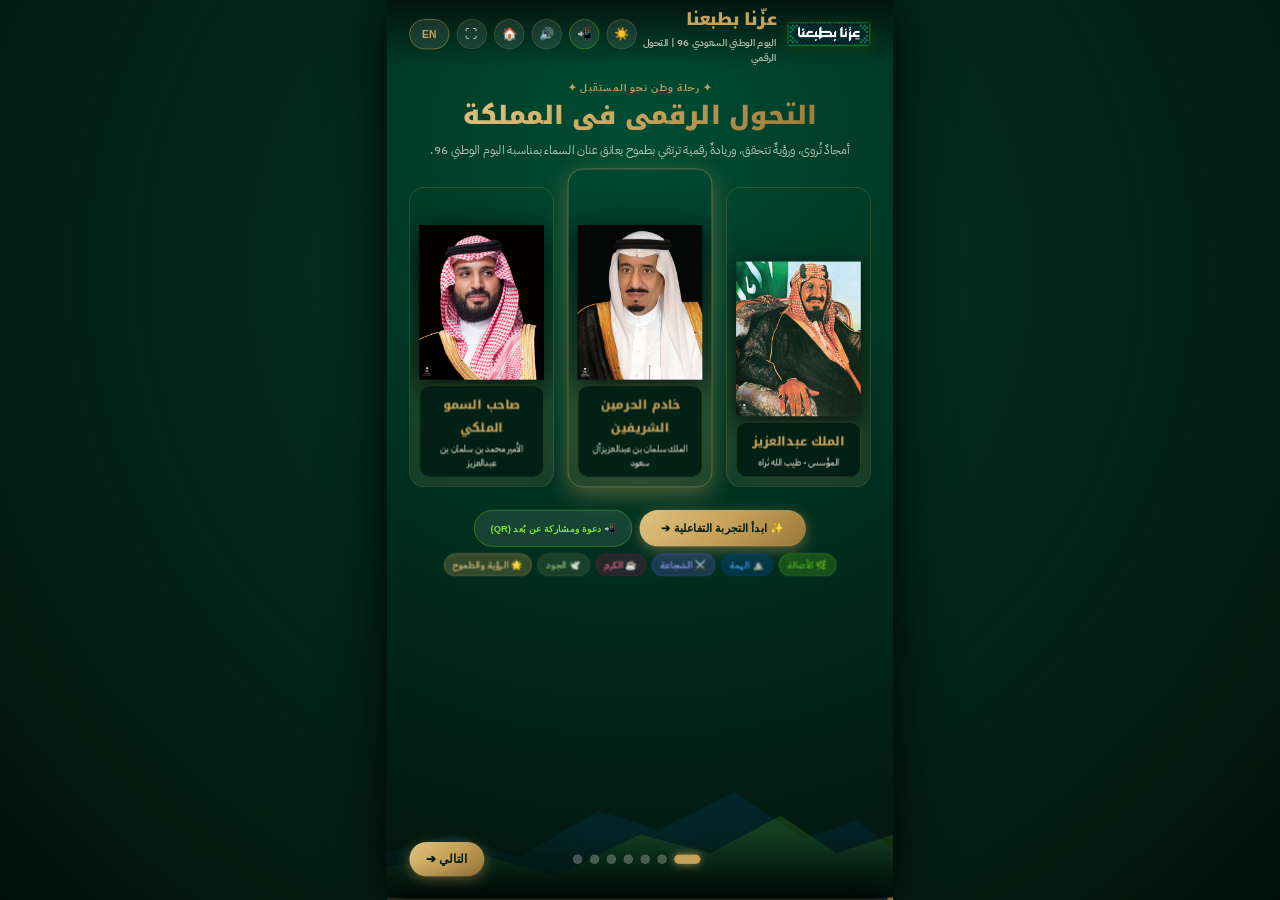
<file: index.html>
<!DOCTYPE html>
<html lang="ar" dir="rtl">
<head>
  <meta charset="UTF-8">
  <meta name="viewport" content="width=device-width, initial-scale=1.0, maximum-scale=1.0, user-scalable=no, viewport-fit=cover">
  <title>التحول الرقمي في المملكة العربية السعودية | اليوم الوطني 96 - عزّنا بطبعنا</title>
  
  <!-- CSS Stylesheets -->
  <link rel="stylesheet" href="css/identity-theme.css">
  <link rel="stylesheet" href="css/totem-layout.css">
  <link rel="stylesheet" href="css/interactive-effects.css">
</head>
<body>

  <!-- حاوية التوتم العمودية 1080x1920 لشاشة Outdoor TV-550L -->
  <div id="totem-viewport">
    
    <!-- كانفاس الكونفيتي والألعاب النارية -->
    <canvas id="confetti-canvas" style="position: absolute; top: 0; left: 0; width: 100%; height: 100%; pointer-events: none; z-index: 999;"></canvas>

    <!-- شريط الرأس العلوي الفاخر -->
    <header class="kiosk-header">
      <div class="brand-section">
        <img src="assets/patterns/ezzana-badge.png" alt="شعار عزّنا بطبعنا" class="brand-emblem">
        <div class="brand-titles">
          <span class="brand-slogan" data-i18n="brandSlogan">عزّنا بطبعنا</span>
          <span class="brand-sub" data-i18n="brandSub">اليوم الوطني السعودي 96 | التحول الرقمي</span>
        </div>
      </div>
      <div class="kiosk-actions">
        <button id="action-theme-btn" class="action-btn" title="تبديل المظهر (فاتح / داكن) | Toggle Theme">☀️</button>
        <button id="action-qr-btn" class="action-btn" title="رمز الدعوة والمشاركة عن بُعد (QR Code)" style="border-color: #5aba1c; color: #82e038;">📲</button>
        <button id="action-sound-btn" class="action-btn" title="المؤثرات الصوتية">🔊</button>
        <button id="action-home-btn" class="action-btn" title="البداية">🏠</button>
        <button id="action-fullscreen-btn" class="action-btn" title="ملء الشاشة">⛶</button>
        <button id="action-lang-btn" class="action-btn lang-btn" title="Language Toggle">EN</button>
      </div>
    </header>

    <!-- مسرح العرض والمحتوى التفاعلي -->
    <main class="kiosk-stage">

      <!-- ==========================================
           القسم 0: شاشة البداية والترحيب الملكي
           ========================================== -->
      <section id="section-hero" class="kiosk-section active bg-tuwaiq-overlay">
        <div class="section-header" style="margin-top: 5px;">
          <span class="section-tag" data-i18n="heroTag">✦ رحلة وطن نحو المستقبل ✦</span>
          <h1 class="section-title gold-text" data-i18n="heroTitle" style="font-size: 54px; margin-bottom: 8px;">
            التحول الرقمي في المملكة
          </h1>
          <p class="section-desc" data-i18n="heroDesc">
            أمجادٌ تُروى، ورؤيةٌ تتحقق، وريادةٌ رقمية ترتقي بطموح يعانق عنان السماء بمناسبة اليوم الوطني 96.
          </p>
        </div>

        <!-- جدارية قادة الوطن الرسمية المفرغة -->
        <div class="hero-leaders-grid">
          <!-- المؤسس الملك عبدالعزيز -->
          <div class="leader-portrait-card">
            <img src="assets/leaders/King-Abdulaziz.png" alt="الملك عبدالعزيز آل سعود" class="leader-img">
            <div class="leader-meta">
              <div class="leader-title" data-i18n="kingAbdulazizTitle">الملك عبدالعزيز</div>
              <div class="leader-role" data-i18n="kingAbdulazizRole">المؤسس - طيب الله ثراه</div>
            </div>
          </div>

          <!-- خادم الحرمين الشريفين الملك سلمان -->
          <div class="leader-portrait-card featured">
            <img src="assets/leaders/King-Salman.png" alt="خادم الحرمين الشريفين الملك سلمان بن عبدالعزيز" class="leader-img">
            <div class="leader-meta">
              <div class="leader-title" data-i18n="kingSalmanTitle">خادم الحرمين الشريفين</div>
              <div class="leader-role" data-i18n="kingSalmanRole">الملك سلمان بن عبدالعزيز آل سعود</div>
            </div>
          </div>

          <!-- سمو ولي العهد الأمير محمد بن سلمان -->
          <div class="leader-portrait-card">
            <img src="assets/leaders/Crown-Prince-Mohammad-Bin-Salman.png" alt="سمو ولي العهد الأمير محمد بن سلمان" class="leader-img">
            <div class="leader-meta">
              <div class="leader-title" data-i18n="crownPrinceTitle">صاحب السمو الملكي</div>
              <div class="leader-role" data-i18n="crownPrinceRole">الأمير محمد بن سلمان بن عبدالعزيز</div>
            </div>
          </div>
        </div>

        <!-- زر ابدأ التجربة اللمسي وزر دعوة المشاركة عن بعد -->
        <div style="display: flex; justify-content: center; gap: 16px; margin: 25px 0 15px; flex-wrap: wrap;">
          <button id="hero-start-btn" class="dock-nav-btn primary" data-i18n="heroStartBtn" style="height: 78px; padding: 0 46px; font-size: 24px; border-radius: var(--radius-full);">
            ✨ ابدأ التجربة التفاعلية ➔
          </button>
          <button id="hero-invite-qr-btn" class="dock-nav-btn" style="height: 78px; padding: 0 34px; font-size: 20px; border-color: #5aba1c; color: #82e038; border-radius: var(--radius-full);">
            📲 دعوة ومشاركة عن بُعد (QR)
          </button>
        </div>

        <!-- شريط طِباع الهوية الستة المعتمدة -->
        <div class="traits-strip" style="display: flex; justify-content: center; gap: 12px; flex-wrap: wrap;">
          <span class="badge-trait" style="background: rgba(90, 186, 28, 0.25); color: #5aba1c; border: 1.5px solid #5aba1c; font-size: 20px;" data-i18n="traitAuthenticity">🌿 الأصالة</span>
          <span class="badge-trait" style="background: rgba(0, 80, 175, 0.25); color: #4da3ff; border: 1.5px solid #0050af; font-size: 20px;" data-i18n="traitDetermination">⛰️ الهمة</span>
          <span class="badge-trait" style="background: rgba(101, 101, 224, 0.25); color: #a2a2ff; border: 1.5px solid #6565e0; font-size: 20px;" data-i18n="traitCourage">⚔️ الشجاعة</span>
          <span class="badge-trait" style="background: rgba(151, 26, 77, 0.25); color: #ff6b9d; border: 1.5px solid #971a4d; font-size: 20px;" data-i18n="traitGenerosity">☕ الكرم</span>
          <span class="badge-trait" style="background: rgba(96, 124, 79, 0.25); color: #8ec371; border: 1.5px solid #607c4f; font-size: 20px;" data-i18n="traitGiving">🕊️ الجود</span>
          <span class="badge-trait" style="background: rgba(198, 162, 90, 0.25); color: #dfc27e; border: 1.5px solid #c6a25a; font-size: 20px;" data-i18n="traitVision">🌟 الرؤية والطموح</span>
        </div>
      </section>

      <!-- ==========================================
           القسم 1: منجزات المملكة والحوكمة الوطنية
           ========================================== -->
      <section id="section-saudi" class="kiosk-section bg-sadu-overlay">
        <div class="section-header">
          <div style="display: flex; justify-content: center; align-items: center; gap: 14px; margin-bottom: 8px;">
            <span class="section-tag" data-i18n="sec1Tag">القسم الأول | منجزات المملكة</span>
            <button class="source-tag-btn open-source-modal-btn" data-source-key="sdaiaAndVision">
              🔍 المصدر الرسمي المعتمد (DGA & SDAIA)
            </button>
          </div>
          <h2 class="section-title gold-text" data-i18n="sec1Title">التحول الرقمي والحوكمة الوطنية</h2>
          <p class="section-desc" data-i18n="sec1Desc">منظومة وطنية رائدة ترتكز على كفاءة الخدمات وسيادة البيانات وحوكمة الإجراءات الحكومية.</p>
        </div>

        <!-- الركائز الثلاث التفاعلية مع شاشات المحاكاة -->
        <div class="pillars-grid">
          <!-- الخدمات الرقمية -->
          <div class="national-card pillar-card" data-showcase="services_pillar">
            <div class="pillar-icon-box">⚡</div>
            <h3 class="pillar-title" data-i18n="pillar1Title">الخدمات الرقمية</h3>
            <p style="font-size: 21px; color: var(--text-cream); line-height: 1.6;" data-i18n="pillar1Desc">
              أتمتة المعاملات الحكومية بنسبة تفوق 97% وتقديم تجربة مستفيد متكاملة عبر منصات أبشر ونفاذ وتوكلنا.
            </p>
            <span style="font-size: 16px; color: var(--snd-gold); margin-top: 14px; font-weight: 700;">👆 المس لعرض المحاكاة والتفاصيل ➔</span>
          </div>

          <!-- البيانات والذكاء الاصطناعي -->
          <div class="national-card pillar-card" style="border-color: var(--trait-authenticity);" data-showcase="ai_pillar">
            <div class="pillar-icon-box" style="border-color: var(--trait-authenticity); color: var(--trait-authenticity);">🧠</div>
            <h3 class="pillar-title" style="color: var(--trait-authenticity);" data-i18n="pillar2Title">البيانات والذكاء الاصطناعي</h3>
            <p style="font-size: 21px; color: var(--text-cream); line-height: 1.6;" data-i18n="pillar2Desc">
              بناء مراكز الحوسبة السيادية وبنك البيانات الوطني تحت إشراف (سدايا) وصناعة النماذج اللغوية الذكية.
            </p>
            <span style="font-size: 16px; color: var(--trait-authenticity); margin-top: 14px; font-weight: 700;">👆 المس لعرض المحاكاة والتفاصيل ➔</span>
          </div>

          <!-- الحوكمة المؤسسية -->
          <div class="national-card pillar-card" style="border-color: var(--trait-courage);" data-showcase="governance_pillar">
            <div class="pillar-icon-box" style="border-color: var(--trait-courage); color: var(--trait-courage);">⚖️</div>
            <h3 class="pillar-title" style="color: #a2a2ff;" data-i18n="pillar3Title">الحوكمة المؤسسية</h3>
            <p style="font-size: 21px; color: var(--text-cream); line-height: 1.6;" data-i18n="pillar3Desc">
              تطبيق أعلى معايير الشفافية وإدارة المخاطر والامتثال لضوابط هيئة الحكومة الرقمية (DGA).
            </p>
            <span style="font-size: 16px; color: #a2a2ff; margin-top: 14px; font-weight: 700;">👆 المس لعرض المحاكاة والتفاصيل ➔</span>
          </div>
        </div>

        <!-- عجلة الحوكمة التفاعلية السداسية -->
        <div class="wheel-section-box">
          <div style="text-align: center; margin-bottom: 12px;">
            <span class="badge-trait" style="background: rgba(198, 162, 90, 0.2); color: var(--snd-gold); border: 1.5px solid var(--snd-gold); font-size: 17px;" data-i18n="wheelPrompt">
              👆 المس محاور عجلة الحوكمة لاستعراض الضوابط والمؤشرات الوطنية
            </span>
          </div>

          <div class="wheel-container">
            <svg id="governance-wheel-svg" viewBox="0 0 520 520" class="wheel-svg"></svg>
            <div class="wheel-center-hub">
              <span class="wheel-center-title">عجلة الحوكمة</span>
              <span class="wheel-center-sub">Governance Wheel</span>
              <span style="font-size: 26px; margin-top: 4px;">🇸🇦</span>
            </div>
          </div>

          <div id="governance-details-panel" class="wheel-details-panel">
            <!-- يتم التحديث تلقائياً عبر governance-wheel.js -->
          </div>
        </div>
      </section>

      <!-- ==========================================
           القسم 2: خارطة الاستكشاف التفاعلية الحقيقية ومحاور رؤية 2030
           ========================================== -->
      <section id="section-map" class="kiosk-section bg-tuwaiq-overlay">
        <div class="section-header">
          <div style="display: flex; justify-content: center; align-items: center; gap: 14px; margin-bottom: 8px;">
            <span class="section-tag" data-i18n="sec2Tag">القسم الثاني | خارطة الاستكشاف</span>
            <button class="source-tag-btn open-source-modal-btn" data-source-key="sdaiaAndVision">
              🔍 المصدر الرسمي المعتمد (Vision 2030)
            </button>
          </div>
          <h2 class="section-title gold-text" data-i18n="sec2Title">خارطة التحول الرقمي ومحاور الرؤية 2030</h2>
          <p class="section-desc" data-i18n="sec2Desc">استكشف جغرافية التحول الرقمي الحقيقية في المملكة وارتباط المشاريع الكبرى بمحاور رؤية السعودية 2030 الثلاثة.</p>
        </div>

        <div class="map-section-wrapper">
          <!-- فلاتر محاور الرؤية الثلاثة المكبرة -->
          <div class="map-filters-row">
            <button class="map-pillar-filter active" data-pillar="all">
              🌐 جميع المحاور والمناطق
            </button>
            <button class="map-pillar-filter" data-pillar="vibrant">
              💚 <span data-i18n="pillarSociety">مجتمع حيوي</span>
            </button>
            <button class="map-pillar-filter" data-pillar="thriving">
              ⚡ <span data-i18n="pillarEconomy">اقتصاد مزدهر</span>
            </button>
            <button class="map-pillar-filter" data-pillar="ambitious">
              🏛️ <span data-i18n="pillarNation">وطن طموح</span>
            </button>
          </div>

          <!-- خريطة المملكة الحقيقية المعتمدة -->
          <div id="saudi-map-container" class="saudi-map-container">
            <!-- يتم تشغيل الخريطة الحقيقية الدقيقة مع النقاط التفاعلية عبر map-explorer.js -->
          </div>

          <!-- بطاقة تفاصيل ومحاكاة المنطقة المختارة -->
          <div id="map-region-info-box" class="map-info-box">
            <!-- يتم التحديث بواسطة map-explorer.js -->
          </div>
        </div>
      </section>

      <!-- ==========================================
           القسم 3: جامعة أم القرى - وثائق الإنجازات الرسمية 2025
           ========================================== -->
      <section id="section-uqu" class="kiosk-section bg-tuwaiq-overlay">
        <div class="section-header">
          <div style="display: flex; justify-content: center; align-items: center; gap: 14px; margin-bottom: 8px;">
            <span class="section-tag" data-i18n="sec3Tag">القسم الثالث | وثائق الإنجازات الرسمية 2025</span>
            <button class="source-tag-btn open-source-modal-btn" data-source-key="uquReports">
              🔍 المصدر الرسمي المعتمد (تقريري 2025 الرسميين)
            </button>
          </div>
          <h2 class="section-title gold-text" data-i18n="sec3Title">جامعة أم القرى: رحلة التحول الرقمي</h2>
          <p class="section-desc" data-i18n="sec3Desc">مؤشرات أداء استثنائية ونقلة نوعية في كفاءة التعليم والخدمات الذكية من التقريرين الرسميين المعتمدين 2025.</p>
        </div>

        <!-- بطاقة مؤشر قياس التحول الرقمي لآخر 3 سنوات -->
        <div class="dga-chart-card" data-showcase="uqu_dga" style="cursor: pointer;">
          <div class="dga-chart-header">
            <div>
              <h3 style="font-family: var(--font-display); font-size: 24px; color: var(--snd-gold);" data-i18n="dgaChartTitle">
                📈 مؤشر قياس التحول الرقمي (DGA) لآخر 3 سنوات
              </h3>
              <p style="font-size: 16px; color: var(--text-muted); margin-top: 4px;" data-i18n="dgaChartSub">
                مقارنة نتائج قياس التحول الرقمي لجامعة أم القرى (تقرير 2025 - ص 245)
              </p>
            </div>
            <span style="font-size: 15px; color: var(--snd-gold); font-weight: 700;">👆 المس لعرض المحاكاة والتقرير المباشر ➔</span>
          </div>

          <div class="dga-bars-container">
            <div class="dga-bar-item">
              <div class="dga-bar-val">75.08%</div>
              <div class="dga-bar-fill" style="height: 145px;"></div>
              <div class="dga-bar-year">قياس 2023</div>
              <span class="dga-bar-change change-up">+4.39% زيادة</span>
            </div>

            <div class="dga-bar-item">
              <div class="dga-bar-val">68.60%</div>
              <div class="dga-bar-fill" style="height: 125px; background: linear-gradient(180deg, #c6a25a 0%, #004b2b 100%);"></div>
              <div class="dga-bar-year">قياس 2024</div>
              <span class="dga-bar-change change-down">-6.48% معايير جديدة</span>
            </div>

            <div class="dga-bar-item highlight">
              <div class="dga-bar-val" style="color: #dfc27e; font-size: 26px;">70.17%</div>
              <div class="dga-bar-fill" style="height: 168px;"></div>
              <div class="dga-bar-year" style="color: #dfc27e;">قياس 2025</div>
              <span class="dga-bar-change change-up">+1.57% زيادة مستمرة</span>
            </div>
          </div>
        </div>

        <!-- شبكة الإحصائيات والأرقام المعتمدة 2025 التفاعلية -->
        <div class="uqu-metrics-grid">
          <div class="metric-stat-card" data-showcase="uqu_visits">
            <div class="metric-number">60M+</div>
            <div class="metric-label">زيارات المنصات الرقمية</div>
            <div class="metric-sub">تقرير الإنجازات ص 20</div>
          </div>

          <div class="metric-stat-card" data-showcase="services_pillar">
            <div class="metric-number">12M+</div>
            <div class="metric-label">العمليات المنفذة</div>
            <div class="metric-sub">سرعة وموثوقية عالية</div>
          </div>

          <div class="metric-stat-card" data-showcase="governance_pillar">
            <div class="metric-number">95%</div>
            <div class="metric-label">أتمتة الخدمات</div>
            <div class="metric-sub">معاملات بلا أوراق</div>
          </div>

          <div class="metric-stat-card" data-showcase="uqu_visits">
            <div class="metric-number">6M</div>
            <div class="metric-label">ساعة استخدام بلاك بورد</div>
            <div class="metric-sub">تعلم إلكتروني متكامل</div>
          </div>

          <div class="metric-stat-card" data-showcase="services_pillar">
            <div class="metric-number">850K</div>
            <div class="metric-label">الطلبات الإلكترونية</div>
            <div class="metric-sub">إنجاز ذاتي فوري</div>
          </div>

          <div class="metric-stat-card" data-showcase="ai_pillar">
            <div class="metric-number">105</div>
            <div class="metric-label">المعامل المحدثة</div>
            <div class="metric-sub">أحدث التجهيزات التقنية</div>
          </div>

          <div class="metric-stat-card" data-showcase="uqu_visits">
            <div class="metric-number">+100</div>
            <div class="metric-label">خدمة و16 منصة</div>
            <div class="metric-sub">بيئة موحدة متكاملة</div>
          </div>

          <div class="metric-stat-card" data-showcase="services_pillar">
            <div class="metric-number">5,500</div>
            <div class="metric-label">تيرابايت بيانات منقولة</div>
            <div class="metric-sub">بنية تحتية عملاقة</div>
          </div>
        </div>

        <!-- تبويبات المسارات والذكاء الاصطناعي والمشاريع -->
        <div class="tabs-control-row">
          <button class="tab-btn uqu-tab-btn active" data-target="tab-student" data-i18n="tabStudent">🎓 رحلة الطالب الرقمية</button>
          <button class="tab-btn uqu-tab-btn" data-target="tab-faculty" data-i18n="tabFaculty">👨‍🏫 رحلة عضو التدريس</button>
          <button class="tab-btn uqu-tab-btn" data-target="tab-ai" data-i18n="tabAi">🤖 مبادرات الذكاء الاصطناعي (8)</button>
          <button class="tab-btn uqu-tab-btn" data-target="tab-national" data-i18n="tabNational">🏆 المنجزات الوطنية الكبرى</button>
        </div>

        <!-- محتوى التبويب 1: رحلة الطالب -->
        <div id="tab-student" class="uqu-tab-content">
          <div class="interactive-journey-flow">
            <div class="journey-step-card" data-showcase="services_pillar">
              <div class="step-num-circle">1</div>
              <div class="step-info">
                <h5>القبول والتسجيل الذكي الفوري</h5>
                <p>فرز آلي ومفاضلة ذكية بالربط مع نظام "نور" وهيئة "قياس" دون أي مراجعة حضورية.</p>
              </div>
            </div>
            <div class="journey-step-card" data-showcase="services_pillar">
              <div class="step-num-circle">2</div>
              <div class="step-info">
                <h5>الهوية الرقمية والبطاقة الجامعية</h5>
                <p>إصدار فوري للبطاقة عبر محفظة الهاتف الذكي والعبور الميسر عبر البوابات الذكية والمرافق.</p>
              </div>
            </div>
            <div class="journey-step-card" data-showcase="uqu_visits">
              <div class="step-num-circle">3</div>
              <div class="step-info">
                <h5>البيئة الأكاديمية والتعلم المدمج (بلاك بورد)</h5>
                <p>أكثر من 6 ملايين ساعة استخدام سنوية، ومعامل افتراضية تفاعلية، والمشرف الأكاديمي الذكي.</p>
              </div>
            </div>
            <div class="journey-step-card" data-showcase="services_pillar">
              <div class="step-num-circle">4</div>
              <div class="step-info">
                <h5>الخدمات الذاتية الشاملة (بوابتي وعيادتي)</h5>
                <p>إنجاز أكثر من 850 ألف طلب إلكتروني ذاتي، وحجز العيادات الطبية، والمكتبة الرقمية الذكية.</p>
              </div>
            </div>
            <div class="journey-step-card" data-showcase="uqu_dga">
              <div class="step-num-circle">5</div>
              <div class="step-info">
                <h5>التخرج الرقمي والبرامج القصيرة (MicroX)</h5>
                <p>إصدار وثائق التخرج المشفرة فورياً، وتأهيل لسوق العمل عبر 13 برنامجاً جامعياً قصيراً معتمداً.</p>
              </div>
            </div>
          </div>
        </div>

        <!-- محتوى التبويب 2: رحلة عضو التدريس -->
        <div id="tab-faculty" class="uqu-tab-content" style="display: none;">
          <div class="interactive-journey-flow">
            <div class="journey-step-card" data-showcase="services_pillar">
              <div class="step-num-circle">1</div>
              <div class="step-info">
                <h5>المباشرة والملف الأكاديمي الموحد</h5>
                <p>أتمتة شاملة لإجراءات الموارد البشرية وإدارة النصاب التدريسي بالجدولة الآلية الذكية.</p>
              </div>
            </div>
            <div class="journey-step-card" data-showcase="ai_pillar">
              <div class="step-num-circle">2</div>
              <div class="step-info">
                <h5>التدريس الذكي وأداة "مطور المحتوى"</h5>
                <p>توليد وإثراء المواد التعليمية وبنوك الأسئلة المعيارية بتقنيات الذكاء الاصطناعي التوليدي.</p>
              </div>
            </div>
            <div class="journey-step-card" data-showcase="uqu_visits">
              <div class="step-num-circle">3</div>
              <div class="step-info">
                <h5>منظومة البحث والتمويل المؤسسي</h5>
                <p>إدارة المنح البحثية إلكترونياً، والنشر في أوعية المجلات العالمية المصنفة والمكتبة الرقمية.</p>
              </div>
            </div>
            <div class="journey-step-card" data-showcase="uqu_dga">
              <div class="step-num-circle">4</div>
              <div class="step-info">
                <h5>العطاء المعرفي في المنصة الوطنية OERX</h5>
                <p>تصدر جامعة أم القرى للمملكة بتقديم 2,091 مورداً تعليمياً مفتوحاً متفوقة على 135 جهة.</p>
              </div>
            </div>
          </div>
        </div>

        <!-- محتوى التبويب 3: مبادرات الذكاء الاصطناعي الـ 8 -->
        <div id="tab-ai" class="uqu-tab-content" style="display: none;">
          <div class="ai-initiatives-grid">
            <div class="ai-card" data-showcase="ai_pillar">
              <div class="ai-icon-circle">🤖</div>
              <div>
                <h5 style="font-family: var(--font-display); font-size: 23px; color: var(--snd-gold); margin-bottom: 4px;">مطور المحتوى الذكي</h5>
                <p style="font-size: 18px; color: var(--text-muted);">إثراء المقررات والمواد بالذكاء الاصطناعي التوليدي.</p>
              </div>
            </div>

            <div class="ai-card" data-showcase="ai_pillar">
              <div class="ai-icon-circle">📅</div>
              <div>
                <h5 style="font-family: var(--font-display); font-size: 23px; color: var(--snd-gold); margin-bottom: 4px;">الجدولة الآلية الذكية</h5>
                <p style="font-size: 18px; color: var(--text-muted);">خوارزميات لتوزيع الشعب والقاعات ومنع التعارضات.</p>
              </div>
            </div>

            <div class="ai-card" data-showcase="services_pillar">
              <div class="ai-icon-circle">💬</div>
              <div>
                <h5 style="font-family: var(--font-display); font-size: 23px; color: var(--snd-gold); margin-bottom: 4px;">الدعم الفني الذكي</h5>
                <p style="font-size: 18px; color: var(--text-muted);">مساعد آلي يقدم الحلول الفورية للاستفسارات 24/7.</p>
              </div>
            </div>

            <div class="ai-card" data-showcase="ai_pillar">
              <div class="ai-icon-circle">📊</div>
              <div>
                <h5 style="font-family: var(--font-display); font-size: 23px; color: var(--snd-gold); margin-bottom: 4px;">مساعد البيانات</h5>
                <p style="font-size: 18px; color: var(--text-muted);">استخلاص الرؤى القيادية والتقارير الفورية من البيانات.</p>
              </div>
            </div>

            <div class="ai-card" data-showcase="ai_pillar">
              <div class="ai-icon-circle">📈</div>
              <div>
                <h5 style="font-family: var(--font-display); font-size: 23px; color: var(--snd-gold); margin-bottom: 4px;">التنبؤ الذكي بأداء الطلاب</h5>
                <p style="font-size: 18px; color: var(--text-muted);">رصد مبكر لحالات التعثر الأكاديمي وتقديم الدعم.</p>
              </div>
            </div>

            <div class="ai-card" data-showcase="ai_pillar">
              <div class="ai-icon-circle">💻</div>
              <div>
                <h5 style="font-family: var(--font-display); font-size: 23px; color: var(--snd-gold); margin-bottom: 4px;">AI للمطورين</h5>
                <p style="font-size: 18px; color: var(--text-muted);">أدوات ذكية تدعم مهندسي البرمجيات في بناء الأنظمة.</p>
              </div>
            </div>

            <div class="ai-card" data-showcase="services_pillar">
              <div class="ai-icon-circle">👤</div>
              <div>
                <h5 style="font-family: var(--font-display); font-size: 23px; color: var(--snd-gold); margin-bottom: 4px;">المساعد الشخصي للمنسوبين</h5>
                <p style="font-size: 18px; color: var(--text-muted);">إدارة المهام والمواعيد والطلبات الإدارية لكل موظف.</p>
              </div>
            </div>

            <div class="ai-card" data-showcase="ai_pillar">
              <div class="ai-icon-circle">🎓</div>
              <div>
                <h5 style="font-family: var(--font-display); font-size: 23px; color: var(--snd-gold); margin-bottom: 4px;">المشرف الأكاديمي الذكي</h5>
                <p style="font-size: 18px; color: var(--text-muted);">إرشاد آلي وتوجيه لاختيار المسارات والخطط الدراسية.</p>
              </div>
            </div>
          </div>
        </div>

        <!-- محتوى التبويب 4: المنجزات الوطنية والمشاريع -->
        <div id="tab-national" class="uqu-tab-content" style="display: none;">
          <div style="display: grid; grid-template-columns: repeat(3, 1fr); gap: 16px; margin-bottom: 20px;">
            <div class="national-card" style="padding: 20px; text-align: center; border-color: var(--snd-gold); cursor: pointer;" data-showcase="uqu_dga">
              <div style="font-size: 34px; margin-bottom: 6px;">🥈</div>
              <h5 style="font-family: var(--font-display); font-size: 22px; color: var(--snd-gold);">المركز الثاني بالمملكة</h5>
              <p style="font-size: 17px; color: var(--text-muted); margin-top: 6px;">في البرامج الجامعية القصيرة (MicroX) بـ 13 برنامجاً معتمداً.</p>
            </div>

            <div class="national-card" style="padding: 20px; text-align: center; border-color: var(--trait-authenticity); cursor: pointer;" data-showcase="uqu_visits">
              <div style="font-size: 34px; margin-bottom: 6px;">🥇</div>
              <h5 style="font-family: var(--font-display); font-size: 22px; color: var(--trait-authenticity);">المرتبة الأولى في OERX</h5>
              <p style="font-size: 17px; color: var(--text-muted); margin-top: 6px;">بـ 2,091 مورداً تعليمياً مفتوحاً متفوقة على أكثر من 135 جهة.</p>
            </div>

            <div class="national-card" style="padding: 20px; text-align: center; border-color: #6565e0; cursor: pointer;" data-showcase="uqu_dga">
              <div style="font-size: 34px; margin-bottom: 6px;">🚀</div>
              <h5 style="font-family: var(--font-display); font-size: 22px; color: #a2a2ff;">المستوى المتقدم</h5>
              <p style="font-size: 17px; color: var(--text-muted); margin-top: 6px;">في المؤشر الوطني للتعليم الإلكتروني متقدمة بمرحلتين عن 2023.</p>
            </div>
          </div>

          <div class="national-card" style="padding: 24px 28px;">
            <div style="display: flex; justify-content: space-between; align-items: center; margin-bottom: 14px;">
              <h4 style="font-family: var(--font-display); font-size: 24px; color: var(--snd-gold);">
                📦 محفظة مشاريع وعقود التحول الرقمي المعتمدة (DGA)
              </h4>
              <span class="badge-trait" style="background: rgba(198, 162, 90, 0.2); color: var(--snd-gold); border: 1px solid var(--snd-gold); font-size: 18px;">
                63 مشروعاً تقنياً
              </span>
            </div>
            <div style="display: grid; grid-template-columns: 1fr 1fr; gap: 18px;">
              <div style="background: rgba(0, 58, 39, 0.4); padding: 18px; border-radius: var(--radius-md); border: 1px solid rgba(198, 162, 90, 0.2);">
                <strong style="color: #5aba1c; font-size: 20px;">✓ 42 مشروعاً مكتملاً:</strong>
                <p style="font-size: 18px; color: var(--text-cream); margin-top: 8px; line-height: 1.6;">
                  125 أعمال تشغيل • 9 بنية تحتية وأدوات • 8 منصات رئيسية • 6 أمن سيبراني • 2 خدمات سحابية.
                </p>
              </div>
              <div style="background: rgba(0, 58, 39, 0.4); padding: 18px; border-radius: var(--radius-md); border: 1px solid rgba(198, 162, 90, 0.2);">
                <strong style="color: #dfc27e; font-size: 20px;">⏳ 21 مشروعاً تحت التنفيذ:</strong>
                <p style="font-size: 18px; color: var(--text-cream); margin-top: 8px; line-height: 1.6;">
                  4 بنية تحتية • 4 منصات وأنظمة • 4 أمن سيبراني • 4 تشغيل • 4 صيانة ودعم • 2 خدمات سحابية.
                </p>
              </div>
            </div>
          </div>
        </div>
      </section>

      <!-- ==========================================
           القسم 4: قطاع الصحة الرقمية - وزارة الصحة
           ========================================== -->
      <section id="section-health" class="kiosk-section bg-sadu-overlay">
        <div class="section-header">
          <div style="display: flex; justify-content: center; align-items: center; gap: 14px; margin-bottom: 8px;">
            <span class="section-tag" data-i18n="sec4Tag">القسم الرابع | قطاع الصحة الرقمية</span>
            <button class="source-tag-btn open-source-modal-btn" data-source-key="moh">
              🔍 المصدر الرسمي المعتمد (MOH & Seha)
            </button>
          </div>
          <h2 class="section-title gold-text" data-i18n="sec4Title">وزارة الصحة: رعاية ذكية بلا حدود</h2>
          <p class="section-desc" data-i18n="sec4Desc">منظومة صحية رقمية موحدة تقود العالم في التطبيب الاتصالي والمستشفيات الافتراضية والملف الطبي الموحد.</p>
        </div>

        <!-- شبكة التطبيقات الصحية الوطنية الستة التفاعلية -->
        <div class="health-apps-grid">
          <div class="national-card health-app-card" data-showcase="sehhaty_app">
            <div style="font-size: 44px; margin-bottom: 8px;">💚</div>
            <h4 style="font-family: var(--font-display); font-size: 26px; color: #5aba1c;">تطبيق صحتي</h4>
            <p style="font-size: 18px; color: var(--text-muted); margin-top: 6px; line-height: 1.55;">الملف الصحي، حجز المواعيد، الفحوصات الدورية، وتتبع المؤشرات الحيوية.</p>
            <span class="health-app-badge" style="font-size: 17px;">+30 مليون مستفيد موثق</span>
          </div>

          <div class="national-card health-app-card" data-showcase="seha_virtual">
            <div style="font-size: 44px; margin-bottom: 8px;">🏥</div>
            <h4 style="font-family: var(--font-display); font-size: 26px; color: var(--snd-gold);">مستشفى صحة الافتراضي</h4>
            <p style="font-size: 18px; color: var(--text-muted); margin-top: 6px; line-height: 1.55;">الأكبر عالمياً، يربط 150+ مستشفى لتقديم استشارات دقيقة بالذكاء الاصطناعي.</p>
            <span class="health-app-badge" style="font-size: 17px;">المركز الأول عالمياً</span>
          </div>

          <div class="national-card health-app-card" data-showcase="sehhaty_app">
            <div style="font-size: 44px; margin-bottom: 8px;">💊</div>
            <h4 style="font-family: var(--font-display); font-size: 26px; color: #4da3ff;">منصة وصفتي</h4>
            <p style="font-size: 18px; color: var(--text-muted); margin-top: 6px; line-height: 1.55;">صرف الوصفات الطبية مجاناً وفورياً من أكثر من 5,000 صيدلية تجارية في المملكة.</p>
            <span class="health-app-badge" style="font-size: 17px;">+100 مليون وصفة</span>
          </div>

          <div class="national-card health-app-card" data-showcase="governance_pillar">
            <div style="font-size: 44px; margin-bottom: 8px;">📂</div>
            <h4 style="font-family: var(--font-display); font-size: 26px; color: #a2a2ff;">منصة نفيس (NPHIES)</h4>
            <p style="font-size: 18px; color: var(--text-muted); margin-top: 6px; line-height: 1.55;">المنصة الوطنية الموحدة لتبادل البيانات الصحية بين القطاعين الحكومي والخاص.</p>
            <span class="health-app-badge" style="font-size: 17px;">سجل وطني موحد</span>
          </div>

          <div class="national-card health-app-card" data-showcase="sehhaty_app">
            <div style="font-size: 44px; margin-bottom: 8px;">📅</div>
            <h4 style="font-family: var(--font-display); font-size: 26px; color: #ff6b9d;">تطبيق موعد</h4>
            <p style="font-size: 18px; color: var(--text-muted); margin-top: 6px; line-height: 1.55;">جدولة وحجز المواعيد في مراكز الرعاية الصحية الأولية بكل يسر وسهولة.</p>
            <span class="health-app-badge" style="font-size: 17px;">+80M موعد مجدول</span>
          </div>

          <div class="national-card health-app-card" data-showcase="services_pillar">
            <div style="font-size: 44px; margin-bottom: 8px;">🚑</div>
            <h4 style="font-family: var(--font-display); font-size: 26px; color: #dfc27e;">النقل الإسعافي الذكي</h4>
            <p style="font-size: 18px; color: var(--text-muted); margin-top: 6px; line-height: 1.55;">نظام تتبع جغرافي آلي لحالات الطوارئ مع التوجيه اللحظي للمستشفى الأقرب.</p>
            <span class="health-app-badge" style="font-size: 17px;">استجابة سريعة فائقة</span>
          </div>
        </div>

        <!-- مسار رحلة المريض الرقمية -->
        <div class="national-card" style="padding: 26px 30px;">
          <h3 style="font-family: var(--font-display); font-size: 24px; color: var(--snd-gold); margin-bottom: 16px; text-align: center;" data-i18n="patientJourneyTitle">
            🩺 مسار رحلة المريض الرقمية المتكاملة
          </h3>
          <div class="interactive-journey-flow">
            <div class="journey-step-card" data-showcase="sehhaty_app">
              <div class="step-num-circle" style="background: rgba(90, 186, 28, 0.3); border: 2px solid #5aba1c; color: #5aba1c;">1</div>
              <div class="step-info">
                <h5 style="color: #5aba1c;">حجز الموعد والاستشارة الفورية عن بعد</h5>
                <p>عبر تطبيقي "صحتي" و"موعد" لتحديد العيادة أو طلب استشارة مرئية مباشرة مع طبيب الأسرة.</p>
              </div>
            </div>

            <div class="journey-step-card" data-showcase="seha_virtual">
              <div class="step-num-circle" style="background: rgba(198, 162, 90, 0.3); border: 2px solid var(--snd-gold); color: var(--snd-gold);">2</div>
              <div class="step-info">
                <h5 style="color: var(--snd-gold);">التطبيب الاتصالي عبر مستشفى صحة الافتراضي</h5>
                <p>تشخيص متقدم للحالات المعقدة وربط الأطباء الاستشاريين في كافة المناطق بدون تكبد عناء السفر.</p>
              </div>
            </div>

            <div class="journey-step-card" data-showcase="sehhaty_app">
              <div class="step-num-circle" style="background: rgba(0, 80, 175, 0.3); border: 2px solid #0050af; color: #4da3ff;">3</div>
              <div class="step-info">
                <h5 style="color: #4da3ff;">صرف الوصفة الإلكترونية الفورية (وصفتي)</h5>
                <p>إرسال رسالة برمز الصرف واستلام العلاج مجاناً وفورياً من أقرب صيدلية مجتمعية معتمدة.</p>
              </div>
            </div>

            <div class="journey-step-card" data-showcase="governance_pillar">
              <div class="step-num-circle" style="background: rgba(101, 101, 224, 0.3); border: 2px solid #6565e0; color: #a2a2ff;">4</div>
              <div class="step-info">
                <h5 style="color: #a2a2ff;">الملف الصحي الموحد وتاريخ العلاج (نفيس)</h5>
                <p>حفظ التاريخ المرضي والأشعة والتحاليل سحابياً لضمان سلامة المريض ومنع تكرار الإجراءات.</p>
              </div>
            </div>
          </div>
        </div>
      </section>

      <!-- ==========================================
           القسم 5: الاختبار الوطني التفاعلي
           ========================================== -->
      <section id="section-quiz" class="kiosk-section bg-sadu-overlay">
        <div class="section-header">
          <span class="section-tag" data-i18n="sec5Tag">القسم الخامس | تحدي المعرفة</span>
          <h2 class="section-title gold-text" data-i18n="sec5Title">الاختبار الوطني: تحدي التحول الرقمي</h2>
          <p class="section-desc" data-i18n="sec5Desc">اختبر حصيلتك المعرفية في منجزات التحول الرقمي في المملكة وجامعة أم القرى لليوم الوطني 96.</p>
        </div>

        <div id="quiz-dynamic-box">
          <!-- يتم تشغيل وتحديث الأسئلة والخيارات والنتائج بواسطة quiz-and-certificate.js -->
        </div>
      </section>

      <!-- ==========================================
           القسم 6: النتيجة والشهادة الرسمية المعتمدة
           ========================================== -->
      <section id="section-cert" class="kiosk-section bg-tuwaiq-overlay">
        <div class="section-header">
          <span class="section-tag" data-i18n="sec6Tag">القسم السادس | الشهادة المعتمدة الفورية 2026</span>
          <h2 class="section-title gold-text" data-i18n="sec6Title">شهادة المشاركة والتحول الرقمي المعتمدة 2026</h2>
          <p class="section-desc" data-i18n="sec6Desc">احصل على شهادتك الرسمية المعتمدة لعام 2026م فوراً وبكل سهولة. اكتب اسمك الكريم لتظهر شهادتك المعتمدة مباشرة، وحمّلها أو اطبعها فوراً دون أي جمع للبيانات الشخصية (PDPL).</p>
        </div>

        <!-- إشعار الالتزام بنظام حماية البيانات الشخصية PDPL -->
        <div style="background: rgba(0, 58, 39, 0.7); border: 1.5px solid #5aba1c; border-radius: var(--radius-md); padding: 16px 24px; margin-bottom: 22px; text-align: center; display: flex; align-items: center; justify-content: center; gap: 14px;">
          <span style="font-size: 26px;">🔒</span>
          <span style="font-size: 19px; font-weight: 700; color: #82e038;" data-i18n="certPdplNotice">
            متوافق مع نظام حماية البيانات الشخصية (PDPL): يتم توليد الشهادة وتنزيلها محلياً وفورياً دون حفظ أو جمع أو تخزين أي بيانات شخصية للمستفيد.
          </span>
        </div>

        <!-- نموذج إصدار الشهادة الفورية -->
        <div class="contestant-form-card" style="padding: 24px 30px;">
          <div class="form-row" style="display: grid; grid-template-columns: 2fr 1fr; gap: 20px; margin-bottom: 20px;">
            <div class="form-group">
              <label class="form-label" data-i18n="formName">الاسم الكريم (للطباعة على الشهادة): *</label>
              <input type="text" id="contestant-name" class="kiosk-touch-input" placeholder="اكتب اسمك الكريم هنا..." value="سفير التحول الرقمي" maxlength="50" required>
            </div>

            <div class="form-group">
              <label class="form-label" data-i18n="formRole">الصفة / الفئة:</label>
              <select id="contestant-role" class="kiosk-touch-select">
                <option value="طالب / طالبة">طالب / طالبة (Student)</option>
                <option value="عضو هيئة تدريس">عضو هيئة تدريس (Faculty Member)</option>
                <option value="موظف / موظفة">موظف / موظفة (Staff Member)</option>
                <option value="زائر كريم" selected>زائر كريم (Valued Visitor)</option>
                <option value="ممثل جهة حكومية أو خاصة">ممثل جهة حكومية أو خاصة</option>
              </select>
            </div>
          </div>

          <div style="display: flex; justify-content: center; gap: 18px; flex-wrap: wrap;">
            <button id="download-cert-btn" class="dock-nav-btn primary" style="padding: 0 44px; height: 68px; font-size: 22px; border-radius: var(--radius-full);" data-i18n="downloadCertBtn">
              📥 تحميل الشهادة فوراً (PNG)
            </button>
            <button id="print-cert-btn" class="dock-nav-btn" style="padding: 0 32px; height: 68px; font-size: 20px; border-radius: var(--radius-full); border-color: var(--snd-gold); color: var(--snd-gold);" data-i18n="printCertBtn">
              🖨️ طباعة الشهادة
            </button>
            <button id="cert-open-qr-btn" class="dock-nav-btn" style="padding: 0 28px; height: 68px; font-size: 19px; border-radius: var(--radius-full); border-color: #5aba1c; color: #82e038;">
              📲 استلام عبر باركود الجوال (QR)
            </button>
          </div>
        </div>

        <!-- معاينة الشهادة المولدة على الكانفاس -->
        <div class="certificate-preview-box">
          <canvas id="certificate-canvas"></canvas>
        </div>
      </section>

    </main>

    <!-- شريط التنقل السفلي اللمسي (Dock) -->
    <footer class="kiosk-dock">
      <button id="dock-prev-btn" class="dock-nav-btn" style="visibility: hidden;" data-i18n="dockPrev">
        ➔ السابق
      </button>

      <!-- نقاط التنقل للأقسام السبعة -->
      <div class="dock-dots">
        <div class="dock-dot active" title="شاشة البداية والترحيب"></div>
        <div class="dock-dot" title="منجزات المملكة والحوكمة"></div>
        <div class="dock-dot" title="خريطة المملكة ومحاور الرؤية"></div>
        <div class="dock-dot" title="جامعة أم القرى"></div>
        <div class="dock-dot" title="وزارة الصحة"></div>
        <div class="dock-dot" title="الاختبار الوطني"></div>
        <div class="dock-dot" title="الشهادة الرسمية المعتمدة"></div>
      </div>

      <button id="dock-next-btn" class="dock-nav-btn primary" data-i18n="dockNext">
        التالي ➔
      </button>

      <!-- مؤشر الخمول وإعادة الضبط التلقائي -->
      <div class="inactivity-bar">
        <div id="inactivity-fill" class="inactivity-fill"></div>
      </div>
    </footer>

    <!-- نافذة المودال للتفاصيل التفاعلية والمصادر -->
    <div id="kiosk-modal" class="kiosk-modal-overlay">
      <div class="kiosk-modal-box">
        <button id="modal-close-btn" class="modal-close-btn">✕</button>
        <h3 id="modal-title" style="font-family: var(--font-display); font-size: 28px; color: var(--snd-gold); margin-bottom: 18px;"></h3>
        <div id="modal-body" style="font-size: 19px; color: var(--text-cream); line-height: 1.7;"></div>
      </div>
    </div>

  </div>

  <!-- JavaScript Modules & Logic -->
  <script src="js/i18n.js"></script>
  <script src="js/sources-data.js"></script>
  <script src="js/uqu-data.js"></script>
  <script src="js/sound-effects.js"></script>
  <script src="js/governance-wheel.js"></script>
  <script src="js/journeys.js"></script>
  <script src="js/map-explorer.js"></script>
  <script src="js/virtual-keyboard.js"></script>
  <script src="js/modal-cinematic.js"></script>
  <script src="js/quiz-and-certificate.js"></script>
  <script src="js/app.js"></script>
</body>
</html>
</file>
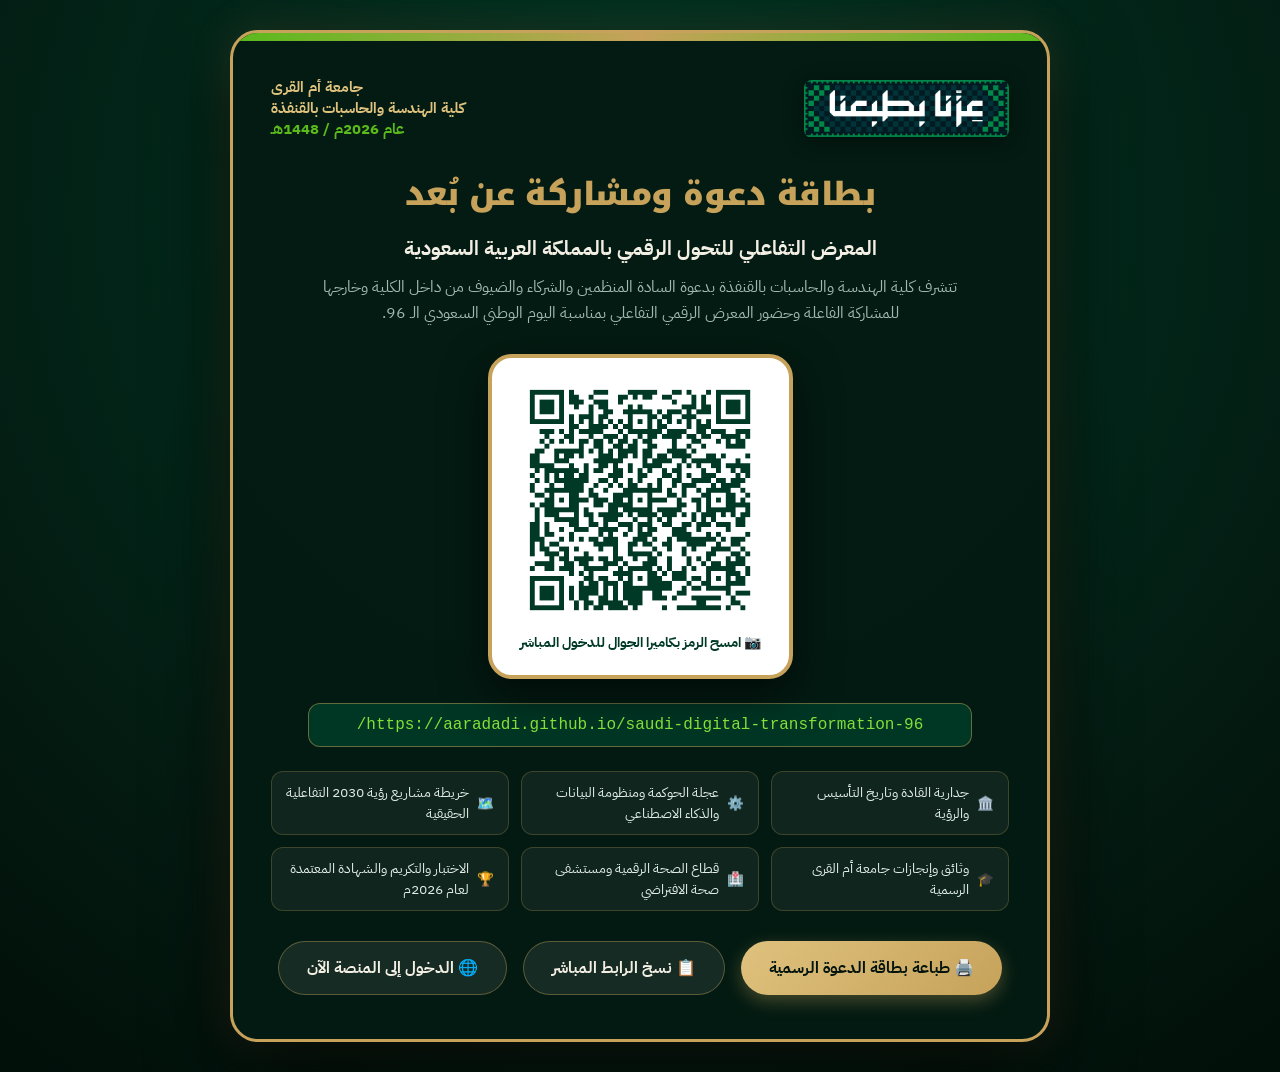
<file: invite.html>
<!DOCTYPE html>
<html lang="ar" dir="rtl">
<head>
  <meta charset="UTF-8">
  <meta name="viewport" content="width=device-width, initial-scale=1.0">
  <title>بطاقة دعوة رسمية | معرض التحول الرقمي - اليوم الوطني 96</title>
  <link rel="stylesheet" href="css/identity-theme.css">
  <style>
    @import url('https://fonts.googleapis.com/css2?family=IBM+Plex+Sans+Arabic:wght@400;600;700;800&family=Noto+Kufi+Arabic:wght@700;900&display=swap');

    * {
      box-sizing: border-box;
      margin: 0;
      padding: 0;
    }

    body {
      min-height: 100vh;
      background: radial-gradient(circle at 50% 20%, #003a27 0%, #041b12 70%, #010f09 100%);
      font-family: 'IBM Plex Sans Arabic', sans-serif;
      color: #ffffff;
      display: flex;
      justify-content: center;
      align-items: center;
      padding: 30px 16px;
    }

    .invite-card {
      width: 100%;
      max-width: 820px;
      background: rgba(4, 27, 18, 0.96);
      border: 3px solid #c6a25a;
      border-radius: 28px;
      padding: 44px 38px;
      box-shadow: 0 25px 80px rgba(0, 0, 0, 0.8), 0 0 40px rgba(198, 162, 90, 0.2);
      text-align: center;
      position: relative;
      overflow: hidden;
    }

    .invite-card::before {
      content: '';
      position: absolute;
      top: 0;
      left: 0;
      right: 0;
      height: 8px;
      background: linear-gradient(90deg, #5aba1c 0%, #c6a25a 50%, #5aba1c 100%);
    }

    .header-logos {
      display: flex;
      justify-content: space-between;
      align-items: center;
      margin-bottom: 24px;
      flex-wrap: wrap;
      gap: 16px;
    }

    .badge-img {
      height: 58px;
      width: auto;
      object-fit: contain;
      border-radius: 8px;
      filter: drop-shadow(0 4px 10px rgba(0, 0, 0, 0.4));
    }

    .college-tag {
      text-align: left;
      font-size: 15px;
      color: #dfc27e;
      font-weight: 700;
      line-height: 1.4;
    }

    .invite-title {
      font-family: 'Noto Kufi Arabic', sans-serif;
      font-size: 32px;
      font-weight: 900;
      color: #c6a25a;
      margin-bottom: 8px;
      letter-spacing: -0.5px;
    }

    .invite-subtitle {
      font-size: 20px;
      color: #f4efe4;
      font-weight: 700;
      margin-bottom: 12px;
    }

    .invite-desc {
      font-size: 16px;
      color: #a3b8b0;
      max-width: 640px;
      margin: 0 auto 28px;
      line-height: 1.6;
    }

    .qr-container {
      display: inline-flex;
      flex-direction: column;
      align-items: center;
      padding: 22px 28px;
      background: #ffffff;
      border-radius: 24px;
      border: 4px solid #c6a25a;
      box-shadow: 0 15px 45px rgba(0, 0, 0, 0.6);
      margin-bottom: 24px;
    }

    .qr-image {
      width: 240px;
      height: 240px;
      display: block;
    }

    .qr-label {
      margin-top: 12px;
      font-size: 14px;
      font-weight: 800;
      color: #003a27;
      display: flex;
      align-items: center;
      gap: 6px;
    }

    .url-badge {
      background: rgba(0, 58, 39, 0.9);
      border: 1.5px solid rgba(198, 162, 90, 0.5);
      border-radius: 12px;
      padding: 12px 20px;
      font-family: monospace;
      font-size: 16px;
      color: #82e038;
      max-width: 90%;
      margin: 0 auto 24px;
      word-break: break-all;
      user-select: all;
    }

    .features-list {
      display: grid;
      grid-template-columns: repeat(auto-fit, minmax(200px, 1fr));
      gap: 12px;
      text-align: right;
      margin-bottom: 30px;
    }

    .feature-item {
      background: rgba(255, 255, 255, 0.05);
      border: 1px solid rgba(198, 162, 90, 0.25);
      padding: 10px 14px;
      border-radius: 12px;
      font-size: 13.5px;
      color: #e2ede8;
      display: flex;
      align-items: center;
      gap: 8px;
    }

    .action-buttons {
      display: flex;
      justify-content: center;
      gap: 16px;
      flex-wrap: wrap;
    }

    .btn {
      display: inline-flex;
      align-items: center;
      gap: 8px;
      padding: 14px 28px;
      border-radius: 30px;
      font-size: 16px;
      font-weight: 800;
      font-family: inherit;
      cursor: pointer;
      text-decoration: none;
      transition: all 0.25s ease;
      border: none;
    }

    .btn-primary {
      background: linear-gradient(135deg, #dfc27e 0%, #c6a25a 100%);
      color: #03140e;
      box-shadow: 0 6px 18px rgba(198, 162, 90, 0.35);
    }

    .btn-primary:hover {
      transform: translateY(-2px);
      box-shadow: 0 8px 25px rgba(198, 162, 90, 0.5);
    }

    .btn-outline {
      background: rgba(255, 255, 255, 0.08);
      color: #f4efe4;
      border: 1.5px solid rgba(198, 162, 90, 0.4);
    }

    .btn-outline:hover {
      background: rgba(255, 255, 255, 0.15);
      border-color: #c6a25a;
    }

    @media print {
      body {
        background: #ffffff !important;
        color: #000000 !important;
        padding: 0;
      }
      .invite-card {
        border-color: #000000;
        box-shadow: none;
        background: #ffffff !important;
        color: #000000 !important;
      }
      .invite-title, .college-tag {
        color: #003a27 !important;
      }
      .invite-subtitle {
        color: #111111 !important;
      }
      .invite-desc {
        color: #444444 !important;
      }
      .feature-item {
        background: #f4f4f4 !important;
        color: #111111 !important;
        border-color: #cccccc !important;
      }
      .action-buttons {
        display: none !important;
      }
      .url-badge {
        background: #eeeeee !important;
        color: #000000 !important;
        border-color: #999999 !important;
      }
    }
  </style>
</head>
<body>

  <div class="invite-card">
    <div class="header-logos">
      <img src="assets/patterns/ezzana-badge.png" alt="عزّنا بطبعنا - اليوم الوطني 96" class="badge-img">
      <div class="college-tag">
        <div>جامعة أم القرى</div>
        <div>كلية الهندسة والحاسبات بالقنفذة</div>
        <div style="color: #5aba1c;">عام 2026م / 1448هـ</div>
      </div>
    </div>

    <h1 class="invite-title">بطاقة دعوة ومشاركة عن بُعد</h1>
    <h2 class="invite-subtitle">المعرض التفاعلي للتحول الرقمي بالمملكة العربية السعودية</h2>
    <p class="invite-desc">
      تتشرف كلية الهندسة والحاسبات بالقنفذة بدعوة السادة المنظمين والشركاء والضيوف من داخل الكلية وخارجها للمشاركة الفاعلة وحضور المعرض الرقمي التفاعلي بمناسبة اليوم الوطني السعودي الـ 96.
    </p>

    <div class="qr-container">
      <img src="assets/qr/platform-qr-code.png" alt="QR Code للدخول إلى المعرض" class="qr-image">
      <div class="qr-label">
        <span>📷 امسح الرمز بكاميرا الجوال للدخول المباشر</span>
      </div>
    </div>

    <div class="url-badge">
      https://aaradadi.github.io/saudi-digital-transformation-96/
    </div>

    <div class="features-list">
      <div class="feature-item"><span>🏛️</span> جدارية القادة وتاريخ التأسيس والرؤية</div>
      <div class="feature-item"><span>⚙️</span> عجلة الحوكمة ومنظومة البيانات والذكاء الاصطناعي</div>
      <div class="feature-item"><span>🗺️</span> خريطة مشاريع رؤية 2030 التفاعلية الحقيقية</div>
      <div class="feature-item"><span>🎓</span> وثائق وإنجازات جامعة أم القرى الرسمية</div>
      <div class="feature-item"><span>🏥</span> قطاع الصحة الرقمية ومستشفى صحة الافتراضي</div>
      <div class="feature-item"><span>🏆</span> الاختبار والتكريم والشهادة المعتمدة لعام 2026م</div>
    </div>

    <div class="action-buttons">
      <button onclick="window.print()" class="btn btn-primary">
        🖨️ طباعة بطاقة الدعوة الرسمية
      </button>
      <button onclick="navigator.clipboard.writeText('https://aaradadi.github.io/saudi-digital-transformation-96/').then(() => alert('تم نسخ رابط المعرض بنجاح!'))" class="btn btn-outline">
        📋 نسخ الرابط المباشر
      </button>
      <a href="index.html" class="btn btn-outline">
        🌐 الدخول إلى المنصة الآن
      </a>
    </div>
  </div>

</body>
</html>
</file>
<file: css/identity-theme.css>
/* =====================================================================
   هوية اليوم الوطني السعودي 96 | عزّنا بطبعنا (v2)
   الملف المرجعي للمتغيرات اللونية والأنماط المعمارية والتراثية
   ===================================================================== */

@import url('https://fonts.googleapis.com/css2?family=IBM+Plex+Sans+Arabic:wght@300;400;500;600;700;800&family=Noto+Kufi+Arabic:wght@400;600;700;800;900&display=swap');

:root {
  /* درجات الأخضر الوطني الأساسي - SND Guideline P16 */
  --snd-green-deep: #003a27;
  --snd-green-primary: #006e3d;
  --snd-green-vibrant: #008a4a;
  --snd-green-darkest: #041b12;

  /* لوحة ألوان الطِباع الوطنية الستة - SND Guideline P25 */
  --trait-authenticity: #5aba1c;   /* الأصالة - الأخضر المبهج */
  --trait-determination: #0050af;  /* الهمة - الأزرق الراسخ */
  --trait-courage: #6565e0;        /* الشجاعة - الأزرق البنفسجي */
  --trait-generosity: #971a4d;     /* الكرم - التوتي الداكن */
  --trait-giving: #607c4f;         /* الجود - الزيتي الأصيل */
  --trait-vision: #7c5d21;         /* الرؤية والطموح - الذهبي الأرضي */

  /* التدرجات الذهبية الفاخرة والكريمة */
  --snd-gold: #c6a25a;
  --snd-gold-light: #dfc27e;
  --snd-gold-gradient: linear-gradient(135deg, #dfc27e 0%, #c6a25a 50%, #997838 100%);
  --snd-cream: #f8f5ef;
  --snd-cream-card: rgba(248, 245, 239, 0.08);

  /* ألوان النصوص والواجهات */
  --text-white: #ffffff;
  --text-cream: #f4efe4;
  --text-muted: rgba(244, 239, 228, 0.75);
  --text-dark: #0a1b14;

  /* خطوط الهوية الرسمية */
  --font-display: 'Noto Kufi Arabic', 'IBM Plex Sans Arabic', -apple-system, sans-serif;
  --font-body: 'IBM Plex Sans Arabic', 'Noto Kufi Arabic', -apple-system, sans-serif;

  /* الظلال والتأثيرات الزجاجية */
  --glass-bg: rgba(0, 58, 39, 0.65);
  --glass-border: rgba(198, 162, 90, 0.3);
  --glass-shadow: 0 20px 50px rgba(0, 0, 0, 0.5);
  --glow-green: 0 0 35px rgba(0, 138, 74, 0.4);
  --glow-gold: 0 0 35px rgba(198, 162, 90, 0.35);

  --radius-sm: 14px;
  --radius-md: 22px;
  --radius-lg: 32px;
  --radius-full: 9999px;
  
  --transition-smooth: all 0.45s cubic-bezier(0.16, 1, 0.3, 1);
}

*, *::before, *::after {
  margin: 0;
  padding: 0;
  box-sizing: border-box;
  -webkit-font-smoothing: antialiased;
  -moz-osx-font-smoothing: grayscale;
  user-select: none;
  -webkit-user-select: none;
  -webkit-touch-callout: none;
}

body {
  font-family: var(--font-body);
  background-color: var(--snd-green-darkest);
  color: var(--text-cream);
  overflow: hidden;
}

html[dir="rtl"] body {
  direction: rtl;
}

html[dir="ltr"] body {
  direction: ltr;
}

/* الأنماط والخلفيات الوطنية */
.bg-sadu-overlay {
  background-image: url('../assets/patterns/sadu-pattern.svg');
  background-repeat: repeat;
  background-size: 80px 80px;
  opacity: 0.12;
}

.bg-tuwaiq-overlay {
  background-image: url('../assets/patterns/tuwaiq-mountain.svg');
  background-repeat: no-repeat;
  background-position: bottom center;
  background-size: 100% auto;
}

/* بطاقات زجاجية فاخرة بنقش وطني */
.national-card {
  background: linear-gradient(135deg, rgba(255, 255, 255, 0.07) 0%, rgba(255, 255, 255, 0.02) 100%);
  backdrop-filter: blur(20px);
  -webkit-backdrop-filter: blur(20px);
  border: 1px solid var(--glass-border);
  border-radius: var(--radius-md);
  box-shadow: var(--glass-shadow);
  transition: var(--transition-smooth);
}

.national-card:active, .national-card.active {
  border-color: var(--snd-gold);
  transform: translateY(-4px);
  box-shadow: var(--glow-gold), var(--glass-shadow);
}

/* التدرجات الذهبية للنصوص */
.gold-text {
  background: var(--snd-gold-gradient);
  -webkit-background-clip: text;
  -webkit-text-fill-color: transparent;
  display: inline-block;
}

/* وسوم وشارات الهوية */
.badge-trait {
  display: inline-flex;
  align-items: center;
  gap: 8px;
  padding: 8px 18px;
  border-radius: var(--radius-full);
  font-size: 15px;
  font-weight: 600;
  backdrop-filter: blur(10px);
}

/* زر المصدر المعتمد الرسمي */
.source-tag-btn {
  display: inline-flex;
  align-items: center;
  gap: 6px;
  padding: 6px 14px;
  border-radius: var(--radius-full);
  background: rgba(198, 162, 90, 0.15);
  border: 1px solid var(--snd-gold);
  color: var(--snd-gold);
  font-size: 13px;
  font-weight: 700;
  cursor: pointer;
  transition: var(--transition-smooth);
}

.source-tag-btn:hover, .source-tag-btn:active {
  background: var(--snd-gold);
  color: var(--snd-green-darkest);
  transform: scale(0.96);
}

/* =====================================================================
   المظهر الفاتح الملكي (Royal Light Theme Mode)
   ===================================================================== */
body.light-theme {
  --snd-green-darkest: #f4f8f5;
  --text-white: #003a27;
  --text-cream: #143525;
  --text-muted: #2f5641;
  --snd-cream: #ffffff;
  --snd-cream-card: rgba(255, 255, 255, 0.94);
  --glass-bg: rgba(255, 255, 255, 0.92);
  --glass-border: rgba(0, 110, 61, 0.22);
  --glass-shadow: 0 15px 40px rgba(0, 50, 30, 0.08);
  --glow-green: 0 0 35px rgba(0, 138, 74, 0.2);
  --glow-gold: 0 0 35px rgba(198, 162, 90, 0.25);
  --snd-gold-gradient: linear-gradient(135deg, #b88a2c 0%, #8c6818 100%);
  background-color: #eaf1ec;
  color: var(--text-cream);
}

body.light-theme #totem-viewport {
  background: radial-gradient(circle at 50% 15%, #ffffff 0%, #f6faf7 55%, #eaf2ec 100%);
  box-shadow: 0 0 100px rgba(0, 40, 20, 0.2);
}

body.light-theme .kiosk-header {
  background: linear-gradient(180deg, rgba(246, 250, 247, 0.98) 0%, rgba(246, 250, 247, 0.8) 70%, rgba(246, 250, 247, 0) 100%);
  border-bottom: 1.5px solid rgba(0, 110, 61, 0.12);
}

body.light-theme .brand-slogan {
  color: #8c6818;
}

body.light-theme .brand-sub {
  color: #2f5641;
}

body.light-theme .action-btn {
  background: rgba(0, 58, 39, 0.07);
  border-color: rgba(140, 104, 24, 0.4);
  color: #003a27;
}

body.light-theme .action-btn:active {
  background: #c6a25a;
  color: #ffffff;
}

body.light-theme .kiosk-dock {
  background: linear-gradient(0deg, rgba(246, 250, 247, 0.98) 0%, rgba(246, 250, 247, 0.8) 70%, rgba(246, 250, 247, 0) 100%);
  border-top: 1.5px solid rgba(0, 110, 61, 0.12);
}

body.light-theme .dock-nav-btn {
  background: rgba(0, 58, 39, 0.08);
  border-color: rgba(140, 104, 24, 0.45);
  color: #003a27;
}

body.light-theme .dock-nav-btn.primary {
  background: linear-gradient(135deg, #008a4a 0%, #006e3d 100%);
  color: #ffffff;
  box-shadow: 0 8px 30px rgba(0, 110, 61, 0.35);
}

body.light-theme .dock-dot {
  background: rgba(0, 58, 39, 0.2);
  border-color: rgba(140, 104, 24, 0.4);
}

body.light-theme .dock-dot.active {
  background: #006e3d;
  box-shadow: 0 0 18px rgba(0, 110, 61, 0.6);
}

body.light-theme .national-card {
  background: rgba(255, 255, 255, 0.92);
  border-color: rgba(0, 110, 61, 0.18);
  box-shadow: 0 10px 30px rgba(0, 45, 25, 0.07);
}

body.light-theme .national-card:active,
body.light-theme .national-card.active {
  border-color: #8c6818;
  box-shadow: 0 12px 35px rgba(140, 104, 24, 0.2);
}

body.light-theme .leader-portrait-card {
  background: radial-gradient(circle at 50% 80%, rgba(198, 162, 90, 0.15) 0%, rgba(255, 255, 255, 0.95) 70%, #ffffff 100%);
  border-color: rgba(0, 110, 61, 0.2);
}

body.light-theme .leader-portrait-card.featured {
  border-color: #8c6818;
  box-shadow: 0 15px 45px rgba(140, 104, 24, 0.25);
  background: radial-gradient(circle at 50% 80%, rgba(198, 162, 90, 0.25) 0%, rgba(255, 255, 255, 0.98) 70%, #ffffff 100%);
}

body.light-theme .leader-meta {
  background: rgba(255, 255, 255, 0.96);
  border-color: rgba(140, 104, 24, 0.35);
}

body.light-theme .leader-title {
  color: #8c6818;
}

body.light-theme .leader-role {
  color: #143525;
}

body.light-theme .pillar-card {
  background: #ffffff;
  border-color: rgba(0, 110, 61, 0.2);
}

body.light-theme .pillar-title {
  color: #003a27;
}

body.light-theme .pillar-icon-box {
  background: rgba(0, 110, 61, 0.08);
  border-color: #006e3d;
  color: #006e3d;
}

body.light-theme .badge-trait {
  backdrop-filter: none;
  background: #ffffff !important;
  box-shadow: 0 4px 15px rgba(0, 45, 25, 0.08);
}

body.light-theme .gold-text {
  background: linear-gradient(135deg, #8c6818 0%, #0050af 100%);
  -webkit-background-clip: text;
  -webkit-text-fill-color: transparent;
}

body.light-theme .section-title {
  color: #003a27;
}

body.light-theme .section-desc {
  color: #2f5641;
}

body.light-theme .health-app-card {
  background: #ffffff;
  border-color: rgba(0, 110, 61, 0.18);
  box-shadow: 0 8px 25px rgba(0, 40, 20, 0.06);
}

body.light-theme .health-app-card:hover,
body.light-theme .health-app-card:active {
  border-color: #008a4a;
  box-shadow: 0 12px 30px rgba(0, 138, 74, 0.2);
}

body.light-theme .health-app-badge {
  background: rgba(0, 110, 61, 0.1);
  color: #006e3d;
}

body.light-theme .dga-chart-card {
  background: #ffffff;
  border-color: rgba(0, 110, 61, 0.2);
  box-shadow: 0 10px 30px rgba(0, 40, 20, 0.06);
}

body.light-theme .dga-bar-val {
  color: #003a27;
}

body.light-theme .dga-bar-year {
  color: #8c6818;
}

body.light-theme .metric-stat-card {
  background: #ffffff;
  border-color: rgba(0, 110, 61, 0.18);
  box-shadow: 0 8px 22px rgba(0, 40, 20, 0.06);
}

body.light-theme .ai-card {
  background: #ffffff !important;
  border: 1.5px solid rgba(0, 110, 61, 0.18) !important;
  box-shadow: 0 6px 20px rgba(0, 40, 20, 0.06);
}

body.light-theme .ai-card h5 {
  color: #0050af !important;
}

body.light-theme .ai-icon-circle {
  background: rgba(0, 110, 61, 0.1) !important;
  border-color: #006e3d !important;
}

body.light-theme .quiz-header-bar {
  background: #ffffff;
  border-color: rgba(0, 110, 61, 0.25);
  box-shadow: 0 8px 25px rgba(0, 40, 20, 0.06);
}

body.light-theme .quiz-question-box {
  background: #ffffff;
  border-color: #8c6818;
  box-shadow: 0 12px 35px rgba(0, 40, 20, 0.08);
}

body.light-theme .quiz-question-text {
  color: #003a27;
}

body.light-theme .quiz-option-btn {
  background: #ffffff;
  border-color: rgba(0, 110, 61, 0.25);
  color: #143525;
  box-shadow: 0 6px 18px rgba(0, 40, 20, 0.05);
}

body.light-theme .quiz-option-btn:hover,
body.light-theme .quiz-option-btn:active {
  background: rgba(0, 110, 61, 0.08);
  border-color: #006e3d;
}

body.light-theme #q-feedback-box {
  background: #ffffff !important;
  border-color: #8c6818 !important;
  box-shadow: 0 10px 30px rgba(0, 40, 20, 0.1);
}

body.light-theme #q-feedback-text {
  color: #143525 !important;
}

body.light-theme .contestant-form-card {
  background: #ffffff;
  border-color: rgba(0, 110, 61, 0.28);
  box-shadow: 0 15px 40px rgba(0, 40, 20, 0.09);
}

body.light-theme .form-label {
  color: #003a27;
}

body.light-theme .kiosk-touch-input,
body.light-theme .kiosk-touch-select {
  background: #f8faf8;
  border-color: rgba(0, 110, 61, 0.3);
  color: #003a27;
}

body.light-theme .kiosk-touch-input:focus,
body.light-theme .kiosk-touch-select:focus {
  background: #ffffff;
  border-color: #006e3d;
}

body.light-theme .trainees-registry-card {
  background: #ffffff;
  border-color: rgba(0, 110, 61, 0.25);
  box-shadow: 0 10px 30px rgba(0, 40, 20, 0.08);
}

body.light-theme .trainees-registry-card .registry-stats {
  color: #003a27;
}

body.light-theme .kiosk-modal-box {
  background: #ffffff;
  border-color: #8c6818;
  box-shadow: 0 25px 80px rgba(0, 40, 20, 0.25);
}

body.light-theme .kiosk-modal-box #modal-title {
  color: #003a27 !important;
}

body.light-theme .kiosk-modal-box #modal-body {
  color: #143525 !important;
}

body.light-theme .modal-close-btn {
  background: rgba(0, 58, 39, 0.08);
  border-color: rgba(140, 104, 24, 0.4);
  color: #003a27;
}

body.light-theme .source-tag-btn {
  background: rgba(0, 110, 61, 0.08);
  border-color: #006e3d;
  color: #006e3d;
}

body.light-theme .map-pillar-filter {
  background: #ffffff;
  border-color: rgba(0, 110, 61, 0.25);
  color: #003a27;
}

body.light-theme .map-pillar-filter.active {
  background: linear-gradient(135deg, #008a4a 0%, #006e3d 100%);
  color: #ffffff;
  border-color: #006e3d;
}

body.light-theme .map-info-box {
  background: #ffffff;
  border-color: rgba(0, 110, 61, 0.25);
  box-shadow: 0 12px 35px rgba(0, 40, 20, 0.08);
}

body.light-theme .wheel-details-panel {
  background: #ffffff;
  border-color: rgba(0, 110, 61, 0.25);
  box-shadow: 0 12px 35px rgba(0, 40, 20, 0.08);
}

body.light-theme .wheel-panel-icon {
  background: rgba(0, 110, 61, 0.1);
  color: #006e3d;
}

body.light-theme .journey-step-card {
  background: #ffffff !important;
  border-color: rgba(0, 110, 61, 0.2) !important;
  box-shadow: 0 8px 25px rgba(0, 40, 20, 0.06);
}

body.light-theme .virtual-keyboard-drawer {
  background: rgba(246, 250, 247, 0.98);
  border-top-color: #8c6818;
}

body.light-theme .vk-header {
  color: #003a27;
}

body.light-theme .vk-key {
  background: #ffffff;
  border-color: rgba(0, 110, 61, 0.25);
  color: #003a27;
}

body.light-theme .vk-key:active {
  background: #006e3d;
  color: #ffffff;
}
</file>
<file: css/totem-layout.css>
/* =====================================================================
   هندسة وتخطيط شاشة التوتم العمودية 55 بوصة (OUTDOOR TV-550L) - تكبير الخطوط واللمس
   Grand Exhibition Typography & Large Kiosk Ergonomics
   ===================================================================== */

html, body {
  width: 100%;
  height: 100%;
  margin: 0;
  padding: 0;
  overflow: hidden;
  background: radial-gradient(circle at 50% 30%, #003a27 0%, #041b12 80%, #000f09 100%);
  position: relative;
}

#totem-viewport {
  width: 1080px;
  height: 1920px;
  position: absolute;
  top: 50%;
  left: 50%;
  transform-origin: center center;
  transform: translate(-50%, -50%) scale(1);
  overflow: hidden;
  background: radial-gradient(circle at 50% 15%, #004d34 0%, #003020 50%, #03140e 100%);
  box-shadow: 0 0 120px rgba(0, 0, 0, 0.95);
  display: flex;
  flex-direction: column;
}

/* شريط الرأس العلوي الفاخر */
.kiosk-header {
  height: 145px;
  padding: 22px 48px;
  display: flex;
  align-items: center;
  justify-content: space-between;
  z-index: 100;
  background: linear-gradient(180deg, rgba(3, 20, 14, 0.98) 0%, rgba(3, 20, 14, 0) 100%);
}

.brand-section {
  display: flex;
  align-items: center;
  gap: 22px;
}

.brand-emblem {
  height: 52px;
  width: auto;
  max-width: 190px;
  object-fit: contain;
  border-radius: 6px;
  box-shadow: 0 4px 14px rgba(0, 0, 0, 0.45);
  border: 1px solid rgba(90, 186, 28, 0.3);
  filter: drop-shadow(0 4px 10px rgba(90, 186, 28, 0.3));
}

.brand-titles {
  display: flex;
  flex-direction: column;
}

.brand-slogan {
  font-family: var(--font-display);
  font-size: 36px;
  font-weight: 900;
  color: var(--snd-gold);
  letter-spacing: -0.5px;
}

.brand-sub {
  font-size: 21px;
  color: var(--text-muted);
  font-weight: 600;
}

/* أزرار التحكم اللمسية العلوية */
.kiosk-actions {
  display: flex;
  align-items: center;
  gap: 16px;
}

.action-btn {
  width: 64px;
  height: 64px;
  border-radius: var(--radius-full);
  background: rgba(255, 255, 255, 0.09);
  border: 1.5px solid rgba(198, 162, 90, 0.4);
  color: var(--text-cream);
  display: flex;
  align-items: center;
  justify-content: center;
  cursor: pointer;
  font-size: 26px;
  transition: var(--transition-smooth);
}

.action-btn:active {
  transform: scale(0.92);
  background: var(--snd-gold);
  color: var(--snd-green-darkest);
}

.lang-btn {
  width: auto;
  padding: 0 26px;
  font-weight: 800;
  font-size: 22px;
  color: var(--snd-gold);
  border-color: var(--snd-gold);
}

/* مسرح العرض والمحتوى التفاعلي */
.kiosk-stage {
  flex: 1;
  position: relative;
  overflow: hidden;
  width: 100%;
}

.kiosk-section {
  position: absolute;
  top: 0;
  left: 0;
  width: 100%;
  height: 100%;
  padding: 20px 48px 170px;
  display: flex;
  flex-direction: column;
  opacity: 0;
  visibility: hidden;
  pointer-events: none;
  transform: translateY(40px) scale(0.98);
  transition: opacity 0.5s ease, transform 0.5s cubic-bezier(0.16, 1, 0.3, 1), visibility 0.5s;
  overflow-y: auto;
  -webkit-overflow-scrolling: touch;
  touch-action: pan-y;
  scrollbar-width: none;
}

.kiosk-section::-webkit-scrollbar {
  display: none;
}

.kiosk-section.active {
  opacity: 1;
  visibility: visible;
  pointer-events: all;
  transform: translateY(0) scale(1);
}

/* شريط التنقل السفلي اللمسي */
.kiosk-dock {
  position: absolute;
  bottom: 0;
  left: 0;
  width: 100%;
  height: 145px;
  padding: 0 48px 30px;
  display: flex;
  align-items: center;
  justify-content: space-between;
  background: linear-gradient(0deg, rgba(3, 20, 14, 0.98) 0%, rgba(3, 20, 14, 0) 100%);
  z-index: 100;
}

.dock-nav-btn {
  display: inline-flex;
  align-items: center;
  justify-content: center;
  gap: 14px;
  height: 74px;
  padding: 0 36px;
  border-radius: var(--radius-full);
  background: rgba(255, 255, 255, 0.09);
  border: 1.5px solid rgba(198, 162, 90, 0.4);
  color: var(--text-cream);
  font-size: 25px;
  font-weight: 800;
  cursor: pointer;
  transition: var(--transition-smooth);
}

.dock-nav-btn:active {
  transform: scale(0.94);
  background: var(--snd-gold);
  color: var(--snd-green-darkest);
}

.dock-nav-btn.primary {
  background: var(--snd-gold-gradient);
  color: var(--snd-green-darkest);
  border: none;
  box-shadow: 0 8px 30px rgba(198, 162, 90, 0.45);
}

.dock-dots {
  display: flex;
  align-items: center;
  gap: 16px;
}

.dock-dot {
  width: 20px;
  height: 20px;
  border-radius: var(--radius-full);
  background: rgba(255, 255, 255, 0.25);
  border: 1.5px solid rgba(198, 162, 90, 0.35);
  cursor: pointer;
  transition: var(--transition-smooth);
}

.dock-dot.active {
  width: 56px;
  background: var(--snd-gold);
  box-shadow: 0 0 18px rgba(198, 162, 90, 0.8);
}

.inactivity-bar {
  position: absolute;
  bottom: 0;
  left: 0;
  width: 100%;
  height: 5px;
  background: rgba(255, 255, 255, 0.12);
  z-index: 200;
}

.inactivity-fill {
  height: 100%;
  width: 0%;
  background: var(--snd-gold);
  transition: width 1s linear;
}

/* عناوين الأقسام الرئيسية المكبرة */
.section-header {
  text-align: center;
  margin-bottom: 28px;
}

.section-tag {
  display: inline-block;
  font-size: 22px;
  font-weight: 800;
  color: var(--snd-gold);
  text-transform: uppercase;
  letter-spacing: 2px;
  margin-bottom: 10px;
}

.section-title {
  font-family: var(--font-display);
  font-size: 52px;
  font-weight: 900;
  color: var(--text-white);
  line-height: 1.25;
}

.section-desc {
  font-size: 25px;
  color: var(--text-muted);
  max-width: 900px;
  margin: 12px auto 0;
  line-height: 1.6;
}
</file>
<file: css/interactive-effects.css>
/* =====================================================================
   التأثيرات التفاعلية وخريطة المملكة والنوافذ السينمائية (v2 ترقية كبرى)
   Grand Typography & World-Class Exhibition Visuals
   ===================================================================== */

/* جدارية القادة الثلاثة الرسمية */
.hero-leaders-grid {
  display: flex;
  justify-content: center;
  align-items: flex-end;
  gap: 30px;
  height: 640px;
  margin: 30px 0 24px;
  position: relative;
}

.leader-portrait-card {
  flex: 1;
  max-width: 310px;
  height: 100%;
  display: flex;
  flex-direction: column;
  justify-content: flex-end;
  align-items: center;
  position: relative;
  background: radial-gradient(circle at 50% 80%, rgba(198, 162, 90, 0.2) 0%, rgba(0, 58, 39, 0.45) 70%, transparent 100%);
  border-radius: var(--radius-lg);
  border: 1.5px solid rgba(198, 162, 90, 0.35);
  padding: 20px;
  overflow: hidden;
  transition: var(--transition-smooth);
}

.leader-portrait-card.featured {
  height: 106%;
  border-color: var(--snd-gold);
  box-shadow: 0 15px 50px rgba(198, 162, 90, 0.4);
  background: radial-gradient(circle at 50% 80%, rgba(198, 162, 90, 0.3) 0%, rgba(0, 58, 39, 0.65) 70%, transparent 100%);
}

.leader-img {
  width: 100%;
  max-height: 500px;
  object-fit: contain;
  object-position: bottom center;
  filter: drop-shadow(0 15px 30px rgba(0, 0, 0, 0.75));
  transition: var(--transition-smooth);
}

.leader-portrait-card:hover .leader-img, .leader-portrait-card:active .leader-img {
  transform: scale(1.05);
}

.leader-meta {
  width: 100%;
  text-align: center;
  background: rgba(0, 30, 20, 0.92);
  border: 1.5px solid rgba(198, 162, 90, 0.35);
  border-radius: var(--radius-md);
  padding: 16px 12px;
  margin-top: 12px;
  z-index: 2;
  backdrop-filter: blur(12px);
}

.leader-title {
  font-family: var(--font-display);
  font-size: 26px;
  font-weight: 800;
  color: var(--snd-gold);
}

.leader-role {
  font-size: 19px;
  color: var(--text-cream);
  margin-top: 6px;
}

/* الركائز الثلاث للتحول الرقمي */
.pillars-grid {
  display: grid;
  grid-template-columns: repeat(3, 1fr);
  gap: 22px;
  margin-bottom: 28px;
}

.pillar-card {
  padding: 30px 24px;
  border-radius: var(--radius-md);
  display: flex;
  flex-direction: column;
  align-items: center;
  text-align: center;
  cursor: pointer;
  position: relative;
  transition: var(--transition-smooth);
}

.pillar-card:hover, .pillar-card:active {
  transform: translateY(-6px);
  border-color: var(--snd-gold);
  box-shadow: var(--glow-gold);
}

.pillar-icon-box {
  width: 86px;
  height: 86px;
  border-radius: var(--radius-full);
  display: flex;
  align-items: center;
  justify-content: center;
  font-size: 38px;
  margin-bottom: 18px;
  background: rgba(198, 162, 90, 0.15);
  border: 2px solid var(--snd-gold);
  color: var(--snd-gold);
}

.pillar-title {
  font-family: var(--font-display);
  font-size: 29px;
  font-weight: 800;
  color: var(--text-white);
  margin-bottom: 12px;
}

/* عجلة الحوكمة التفاعلية */
.wheel-section-box {
  display: flex;
  flex-direction: column;
  align-items: center;
  position: relative;
  margin-top: 8px;
}

.wheel-container {
  width: 520px;
  height: 520px;
  position: relative;
  display: flex;
  align-items: center;
  justify-content: center;
}

.wheel-svg {
  width: 100%;
  height: 100%;
  filter: drop-shadow(0 0 30px rgba(0, 0, 0, 0.65));
}

.wheel-center-hub {
  position: absolute;
  width: 160px;
  height: 160px;
  border-radius: var(--radius-full);
  background: radial-gradient(circle, #006e3d 0%, #003a27 100%);
  border: 4px solid var(--snd-gold);
  display: flex;
  flex-direction: column;
  align-items: center;
  justify-content: center;
  text-align: center;
  box-shadow: 0 0 40px rgba(198, 162, 90, 0.5);
  z-index: 10;
  cursor: pointer;
}

.wheel-center-title {
  font-family: var(--font-display);
  font-size: 19px;
  font-weight: 900;
  color: var(--snd-gold);
}

.wheel-center-sub {
  font-size: 13px;
  color: var(--text-cream);
  margin-top: 2px;
}

.wheel-details-panel {
  width: 100%;
  min-height: 180px;
  margin-top: 22px;
  padding: 26px 32px;
  background: rgba(0, 40, 27, 0.92);
  border: 2px solid var(--snd-gold);
  border-radius: var(--radius-lg);
  backdrop-filter: blur(20px);
  display: flex;
  align-items: center;
  gap: 26px;
  box-shadow: var(--glass-shadow);
  transition: var(--transition-smooth);
}

.wheel-panel-icon {
  width: 78px;
  height: 78px;
  border-radius: var(--radius-full);
  background: rgba(198, 162, 90, 0.2);
  display: flex;
  align-items: center;
  justify-content: center;
  font-size: 38px;
  color: var(--snd-gold);
  flex-shrink: 0;
}

/* خريطة المملكة التفاعلية الحقيقية */
.map-section-wrapper {
  display: flex;
  flex-direction: column;
  gap: 18px;
  width: 100%;
}

.map-filters-row {
  display: flex;
  justify-content: center;
  gap: 14px;
}

.map-pillar-filter {
  padding: 14px 28px;
  border-radius: var(--radius-full);
  background: rgba(255, 255, 255, 0.08);
  border: 2px solid rgba(198, 162, 90, 0.4);
  color: var(--text-cream);
  font-size: 22px;
  font-weight: 800;
  cursor: pointer;
  transition: var(--transition-smooth);
}

.map-pillar-filter.active {
  background: var(--snd-gold-gradient);
  color: var(--snd-green-darkest);
  border-color: var(--snd-gold);
  box-shadow: 0 6px 25px rgba(198, 162, 90, 0.45);
}

.pulsing-halo {
  animation: pulseHalo 2.5s infinite ease-out;
  transform-origin: center;
}

@keyframes pulseHalo {
  0% { transform: scale(0.9); opacity: 0.8; }
  50% { transform: scale(1.4); opacity: 0.2; }
  100% { transform: scale(0.9); opacity: 0.8; }
}

.map-info-box {
  width: 100%;
  padding: 26px 30px;
  border-radius: var(--radius-lg);
  background: rgba(0, 35, 24, 0.94);
  border: 2px solid var(--snd-gold);
  box-shadow: var(--glass-shadow);
  backdrop-filter: blur(15px);
  transition: var(--transition-smooth);
}

/* إحصائيات جامعة أم القرى المكبرة */
.dga-chart-card {
  padding: 28px 32px;
  border-radius: var(--radius-lg);
  margin-bottom: 26px;
  background: linear-gradient(135deg, rgba(0, 58, 39, 0.8) 0%, rgba(3, 20, 14, 0.9) 100%);
  border: 2px solid var(--snd-gold);
}

.dga-chart-header {
  display: flex;
  justify-content: space-between;
  align-items: center;
  margin-bottom: 22px;
}

.dga-bars-container {
  display: flex;
  justify-content: space-around;
  align-items: flex-end;
  min-height: 270px;
  padding: 20px 50px 10px;
  border-bottom: 2.5px solid rgba(198, 162, 90, 0.4);
}

.dga-bar-item {
  display: flex;
  flex-direction: column;
  align-items: center;
  gap: 10px;
  width: 140px;
}

.dga-bar-fill {
  width: 76px;
  border-radius: 14px 14px 0 0;
  background: linear-gradient(180deg, var(--snd-gold) 0%, #006e3d 100%);
  position: relative;
  transition: height 1s ease;
  box-shadow: 0 0 25px rgba(198, 162, 90, 0.35);
}

.dga-bar-item.highlight .dga-bar-fill {
  background: linear-gradient(180deg, #dfc27e 0%, var(--trait-authenticity) 100%);
  box-shadow: 0 0 35px rgba(90, 186, 28, 0.55);
}

.dga-bar-val {
  font-family: var(--font-display);
  font-size: 26px;
  font-weight: 900;
  color: var(--text-white);
}

.dga-bar-year {
  font-size: 21px;
  font-weight: 800;
  color: var(--snd-gold);
}

.dga-bar-change {
  font-size: 16px;
  padding: 4px 12px;
  border-radius: var(--radius-full);
  font-weight: 700;
}

.change-up { background: rgba(90, 186, 28, 0.3); color: #5aba1c; }
.change-down { background: rgba(151, 26, 77, 0.3); color: #ff6b8b; }

.uqu-metrics-grid {
  display: grid;
  grid-template-columns: repeat(4, 1fr);
  gap: 16px;
  margin-bottom: 26px;
}

.metric-stat-card {
  padding: 24px 16px;
  border-radius: var(--radius-md);
  text-align: center;
  background: rgba(255, 255, 255, 0.06);
  border: 1.5px solid rgba(198, 162, 90, 0.3);
  cursor: pointer;
  transition: var(--transition-smooth);
}

.metric-stat-card:hover, .metric-stat-card:active {
  transform: translateY(-5px);
  border-color: var(--snd-gold);
  background: rgba(0, 110, 61, 0.25);
}

.metric-number {
  font-family: var(--font-display);
  font-size: 54px;
  font-weight: 900;
  color: var(--snd-gold);
  line-height: 1;
  margin-bottom: 8px;
}

.metric-label {
  font-size: 19px;
  font-weight: 800;
  color: var(--text-cream);
}

.metric-sub {
  font-size: 15px;
  color: var(--text-muted);
  margin-top: 4px;
}

/* تبويبات جامعة أم القرى */
.tabs-control-row {
  display: flex;
  gap: 14px;
  margin-bottom: 22px;
}

.tab-btn {
  flex: 1;
  height: 64px;
  border-radius: var(--radius-md);
  background: rgba(255, 255, 255, 0.08);
  border: 1.5px solid rgba(198, 162, 90, 0.35);
  color: var(--text-cream);
  font-size: 21px;
  font-weight: 800;
  cursor: pointer;
  transition: var(--transition-smooth);
}

.tab-btn.active {
  background: var(--snd-gold-gradient);
  color: var(--snd-green-darkest);
  border-color: var(--snd-gold);
}

.interactive-journey-flow {
  display: flex;
  flex-direction: column;
  gap: 16px;
}

.journey-step-card {
  display: flex;
  align-items: center;
  gap: 22px;
  padding: 20px 26px;
  border-radius: var(--radius-md);
  background: rgba(255, 255, 255, 0.05);
  border: 1.5px solid rgba(198, 162, 90, 0.25);
  cursor: pointer;
  transition: var(--transition-smooth);
}

.journey-step-card:hover, .journey-step-card:active {
  background: rgba(0, 110, 61, 0.35);
  border-color: var(--snd-gold);
  transform: translateX(-6px);
}

.step-num-circle {
  width: 56px;
  height: 56px;
  border-radius: var(--radius-full);
  background: var(--snd-gold-gradient);
  color: var(--snd-green-darkest);
  font-family: var(--font-display);
  font-size: 24px;
  font-weight: 900;
  display: flex;
  align-items: center;
  justify-content: center;
  flex-shrink: 0;
}

.step-info h5 {
  font-family: var(--font-display);
  font-size: 24px;
  color: var(--snd-gold);
  margin-bottom: 5px;
}

.step-info p {
  font-size: 17px;
  color: var(--text-muted);
  line-height: 1.55;
}

/* مبادرات الذكاء الاصطناعي الـ 8 */
.ai-initiatives-grid {
  display: grid;
  grid-template-columns: repeat(2, 1fr);
  gap: 16px;
}

.ai-card {
  padding: 20px 22px;
  border-radius: var(--radius-md);
  background: rgba(255, 255, 255, 0.06);
  border: 1.5px solid rgba(198, 162, 90, 0.25);
  display: flex;
  align-items: flex-start;
  gap: 16px;
  cursor: pointer;
  transition: var(--transition-smooth);
}

.ai-card:hover, .ai-card:active {
  background: rgba(0, 110, 61, 0.3);
  border-color: var(--trait-authenticity);
  transform: translateY(-4px);
}

.ai-icon-circle {
  width: 52px;
  height: 52px;
  border-radius: var(--radius-full);
  background: rgba(90, 186, 28, 0.25);
  color: var(--trait-authenticity);
  border: 1.5px solid var(--trait-authenticity);
  display: flex;
  align-items: center;
  justify-content: center;
  font-size: 24px;
  flex-shrink: 0;
}

/* قطاع الصحة الرقمية */
.health-apps-grid {
  display: grid;
  grid-template-columns: repeat(3, 1fr);
  gap: 18px;
  margin-bottom: 26px;
}

.health-app-card {
  padding: 26px 22px;
  border-radius: var(--radius-md);
  text-align: center;
  background: rgba(255, 255, 255, 0.06);
  border: 1.5px solid rgba(198, 162, 90, 0.3);
  cursor: pointer;
  transition: var(--transition-smooth);
}

.health-app-card:hover, .health-app-card:active {
  border-color: var(--trait-authenticity);
  transform: translateY(-6px);
  box-shadow: 0 10px 30px rgba(90, 186, 28, 0.35);
}

.health-app-badge {
  font-size: 14px;
  padding: 5px 14px;
  border-radius: var(--radius-full);
  background: rgba(198, 162, 90, 0.25);
  color: var(--snd-gold);
  display: inline-block;
  margin-top: 12px;
  font-weight: 700;
}

/* محرك الاختبار التفاعلي */
.quiz-wrapper {
  max-width: 900px;
  margin: 0 auto;
  width: 100%;
}

.quiz-header-bar {
  display: flex;
  justify-content: space-between;
  align-items: center;
  padding: 18px 26px;
  border-radius: var(--radius-md);
  background: rgba(0, 45, 30, 0.8);
  border: 1.5px solid rgba(198, 162, 90, 0.35);
  margin-bottom: 24px;
}

.quiz-question-box {
  padding: 38px 32px;
  border-radius: var(--radius-lg);
  background: rgba(255, 255, 255, 0.08);
  border: 2.5px solid var(--snd-gold);
  text-align: center;
  margin-bottom: 24px;
  box-shadow: var(--glass-shadow);
}

.quiz-question-text {
  font-family: var(--font-display);
  font-size: 32px;
  font-weight: 900;
  color: var(--text-white);
  line-height: 1.45;
}

.quiz-options-list {
  display: flex;
  flex-direction: column;
  gap: 16px;
}

.quiz-option-btn {
  padding: 22px 28px;
  border-radius: var(--radius-md);
  background: rgba(255, 255, 255, 0.07);
  border: 2px solid rgba(198, 162, 90, 0.35);
  color: var(--text-cream);
  font-size: 25px;
  font-weight: 800;
  text-align: inherit;
  cursor: pointer;
  display: flex;
  align-items: center;
  gap: 20px;
  transition: var(--transition-smooth);
}

.quiz-option-btn:hover, .quiz-option-btn:active {
  background: rgba(198, 162, 90, 0.25);
  border-color: var(--snd-gold);
}

.quiz-option-btn.correct {
  background: rgba(90, 186, 28, 0.45) !important;
  border-color: #5aba1c !important;
  color: #ffffff;
}

.quiz-option-btn.wrong {
  background: rgba(151, 26, 77, 0.45) !important;
  border-color: #971a4d !important;
  color: #ffffff;
}

/* قسم الشهادة ونموذج التسجيل */
.certificate-preview-box {
  width: 100%;
  max-width: 940px;
  margin: 0 auto 22px;
  border-radius: var(--radius-lg);
  overflow: hidden;
  box-shadow: 0 20px 60px rgba(0, 0, 0, 0.75), var(--glow-gold);
  border: 2.5px solid var(--snd-gold);
}

#certificate-canvas {
  width: 100%;
  height: auto;
  display: block;
}

.contestant-form-card {
  padding: 28px 32px;
  border-radius: var(--radius-lg);
  background: rgba(0, 40, 27, 0.94);
  border: 2px solid var(--snd-gold);
  margin-bottom: 26px;
  box-sizing: border-box;
  width: 100%;
  overflow: hidden;
}

.form-row {
  display: grid;
  grid-template-columns: repeat(auto-fit, minmax(240px, 1fr));
  gap: 18px;
  margin-bottom: 20px;
  width: 100%;
  box-sizing: border-box;
}

.form-group {
  display: flex;
  flex-direction: column;
  gap: 8px;
  text-align: inherit;
  min-width: 0;
  width: 100%;
  box-sizing: border-box;
}

.form-label {
  font-size: 20px;
  font-weight: 800;
  color: var(--snd-gold);
}

.kiosk-touch-input, .kiosk-touch-select {
  height: 64px;
  padding: 0 20px;
  border-radius: var(--radius-md);
  background: rgba(255, 255, 255, 0.12);
  border: 2px solid rgba(198, 162, 90, 0.45);
  color: #ffffff;
  font-size: 21px;
  font-family: var(--font-body);
  outline: none;
  width: 100%;
  box-sizing: border-box;
  min-width: 0;
}

.kiosk-touch-input:focus, .kiosk-touch-select:focus {
  border-color: var(--snd-gold);
  background: rgba(255, 255, 255, 0.18);
}

/* بطاقة تأكيد التسجيل الناجح */
.cert-success-box {
  background: rgba(0, 58, 39, 0.92);
  border: 2px solid #5aba1c;
  border-radius: var(--radius-lg);
  padding: 28px 24px;
  margin: 18px 0 24px;
  text-align: center;
  box-shadow: 0 10px 35px rgba(90, 186, 28, 0.25);
  animation: fadeIn 0.4s ease;
}

/* شريط وسجل المتدربين لتصدير الشيت للمشرفين */
.trainees-registry-card {
  margin: 20px 0 25px;
  padding: 22px 28px;
  background: rgba(4, 27, 18, 0.92);
  border: 1.5px solid rgba(198, 162, 90, 0.4);
  border-radius: var(--radius-md);
  display: flex;
  align-items: center;
  justify-content: space-between;
  gap: 16px;
  flex-wrap: wrap;
  box-sizing: border-box;
  width: 100%;
}

.registry-stats {
  display: flex;
  align-items: center;
  gap: 14px;
  font-size: 21px;
  color: var(--text-cream);
  font-weight: 700;
}

.registry-stats .reg-badge {
  background: rgba(90, 186, 28, 0.25);
  color: #82e038;
  border: 1px solid rgba(90, 186, 28, 0.5);
  padding: 6px 16px;
  border-radius: 20px;
  font-weight: 800;
  font-size: 19px;
}

.registry-actions {
  display: flex;
  align-items: center;
  gap: 12px;
  flex-wrap: wrap;
}

/* جدول كشف المسجلين في المودال */
.registry-table-wrapper {
  max-height: 520px;
  overflow-y: auto;
  border-radius: var(--radius-md);
  border: 1.5px solid rgba(198, 162, 90, 0.3);
  margin-top: 16px;
}

.registry-table {
  width: 100%;
  border-collapse: collapse;
  text-align: right;
  font-size: 17px;
}

html[dir="ltr"] .registry-table {
  text-align: left;
}

.registry-table th {
  background: rgba(0, 58, 39, 0.9);
  color: var(--snd-gold);
  padding: 14px 18px;
  position: sticky;
  top: 0;
  font-family: var(--font-display);
  font-size: 18px;
  border-bottom: 2px solid var(--snd-gold);
}

body.light-theme .registry-table th {
  background: #003a27;
  color: #ffffff;
}

.registry-table td {
  padding: 14px 18px;
  border-bottom: 1px solid rgba(198, 162, 90, 0.2);
  color: var(--text-cream);
}

body.light-theme .registry-table td {
  color: #143525;
}

.registry-table tr:hover {
  background: rgba(198, 162, 90, 0.1);
}

/* لوحة المفاتيح اللمسية الافتراضية */
.virtual-keyboard-drawer {
  position: absolute;
  bottom: 0;
  left: 0;
  width: 100%;
  background: rgba(4, 27, 18, 0.98);
  border-top: 3.5px solid var(--snd-gold);
  box-shadow: 0 -15px 60px rgba(0, 0, 0, 0.9);
  z-index: 600;
  padding: 20px 28px 36px;
  display: flex;
  flex-direction: column;
  gap: 12px;
  transform: translateY(100%);
  transition: transform 0.35s cubic-bezier(0.16, 1, 0.3, 1);
  backdrop-filter: blur(25px);
}

.virtual-keyboard-drawer.visible {
  transform: translateY(0);
}

.vk-header {
  display: flex;
  justify-content: space-between;
  align-items: center;
  color: var(--snd-gold);
  font-size: 18px;
  font-weight: 800;
  margin-bottom: 8px;
}

.vk-close-btn {
  padding: 8px 20px;
  border-radius: var(--radius-full);
  background: rgba(255, 255, 255, 0.12);
  border: 1.5px solid var(--snd-gold);
  color: var(--snd-gold);
  cursor: pointer;
  font-weight: 800;
  font-size: 16px;
}

.vk-row {
  display: flex;
  justify-content: center;
  gap: 10px;
}

.vk-key {
  flex: 1;
  height: 64px;
  border-radius: 14px;
  background: rgba(255, 255, 255, 0.09);
  border: 1.5px solid rgba(198, 162, 90, 0.35);
  color: #ffffff;
  font-size: 22px;
  font-weight: 800;
  font-family: var(--font-body);
  display: flex;
  align-items: center;
  justify-content: center;
  cursor: pointer;
  user-select: none;
  transition: var(--transition-smooth);
}

.vk-key:active {
  background: var(--snd-gold);
  color: var(--snd-green-darkest);
  transform: scale(0.92);
}

.vk-key.special-key {
  background: rgba(198, 162, 90, 0.3);
  color: var(--snd-gold);
  font-size: 18px;
  flex: 1.4;
}

/* نافذة المودال للتفاصيل التفاعلية */
.kiosk-modal-overlay {
  position: absolute;
  top: 0;
  left: 0;
  width: 100%;
  height: 100%;
  background: rgba(0, 0, 0, 0.9);
  backdrop-filter: blur(18px);
  z-index: 700;
  display: flex;
  align-items: center;
  justify-content: center;
  padding: 44px;
  opacity: 0;
  pointer-events: none;
  transition: opacity 0.35s ease;
}

.kiosk-modal-overlay.active {
  opacity: 1;
  pointer-events: all;
}

.kiosk-modal-box {
  width: 100%;
  max-width: 900px;
  max-height: 85vh;
  overflow-y: auto;
  background: linear-gradient(135deg, #003a27 0%, #031810 100%);
  border: 2.5px solid var(--snd-gold);
  border-radius: var(--radius-lg);
  padding: 40px;
  box-shadow: var(--glow-gold);
  position: relative;
  scrollbar-width: none;
}

.modal-close-btn {
  position: absolute;
  top: 24px;
  left: 24px;
  right: auto;
  width: 50px;
  height: 50px;
  border-radius: var(--radius-full);
  background: rgba(255, 255, 255, 0.12);
  border: 1.5px solid var(--snd-gold);
  color: var(--snd-gold);
  font-size: 24px;
  display: flex;
  align-items: center;
  justify-content: center;
  cursor: pointer;
  z-index: 10;
  transition: transform 0.2s ease, background 0.2s ease;
}

.modal-close-btn:hover {
  background: rgba(255, 255, 255, 0.25);
  transform: scale(1.08);
}

html[dir="ltr"] .modal-close-btn {
  right: 24px;
  left: auto;
}
</file>
